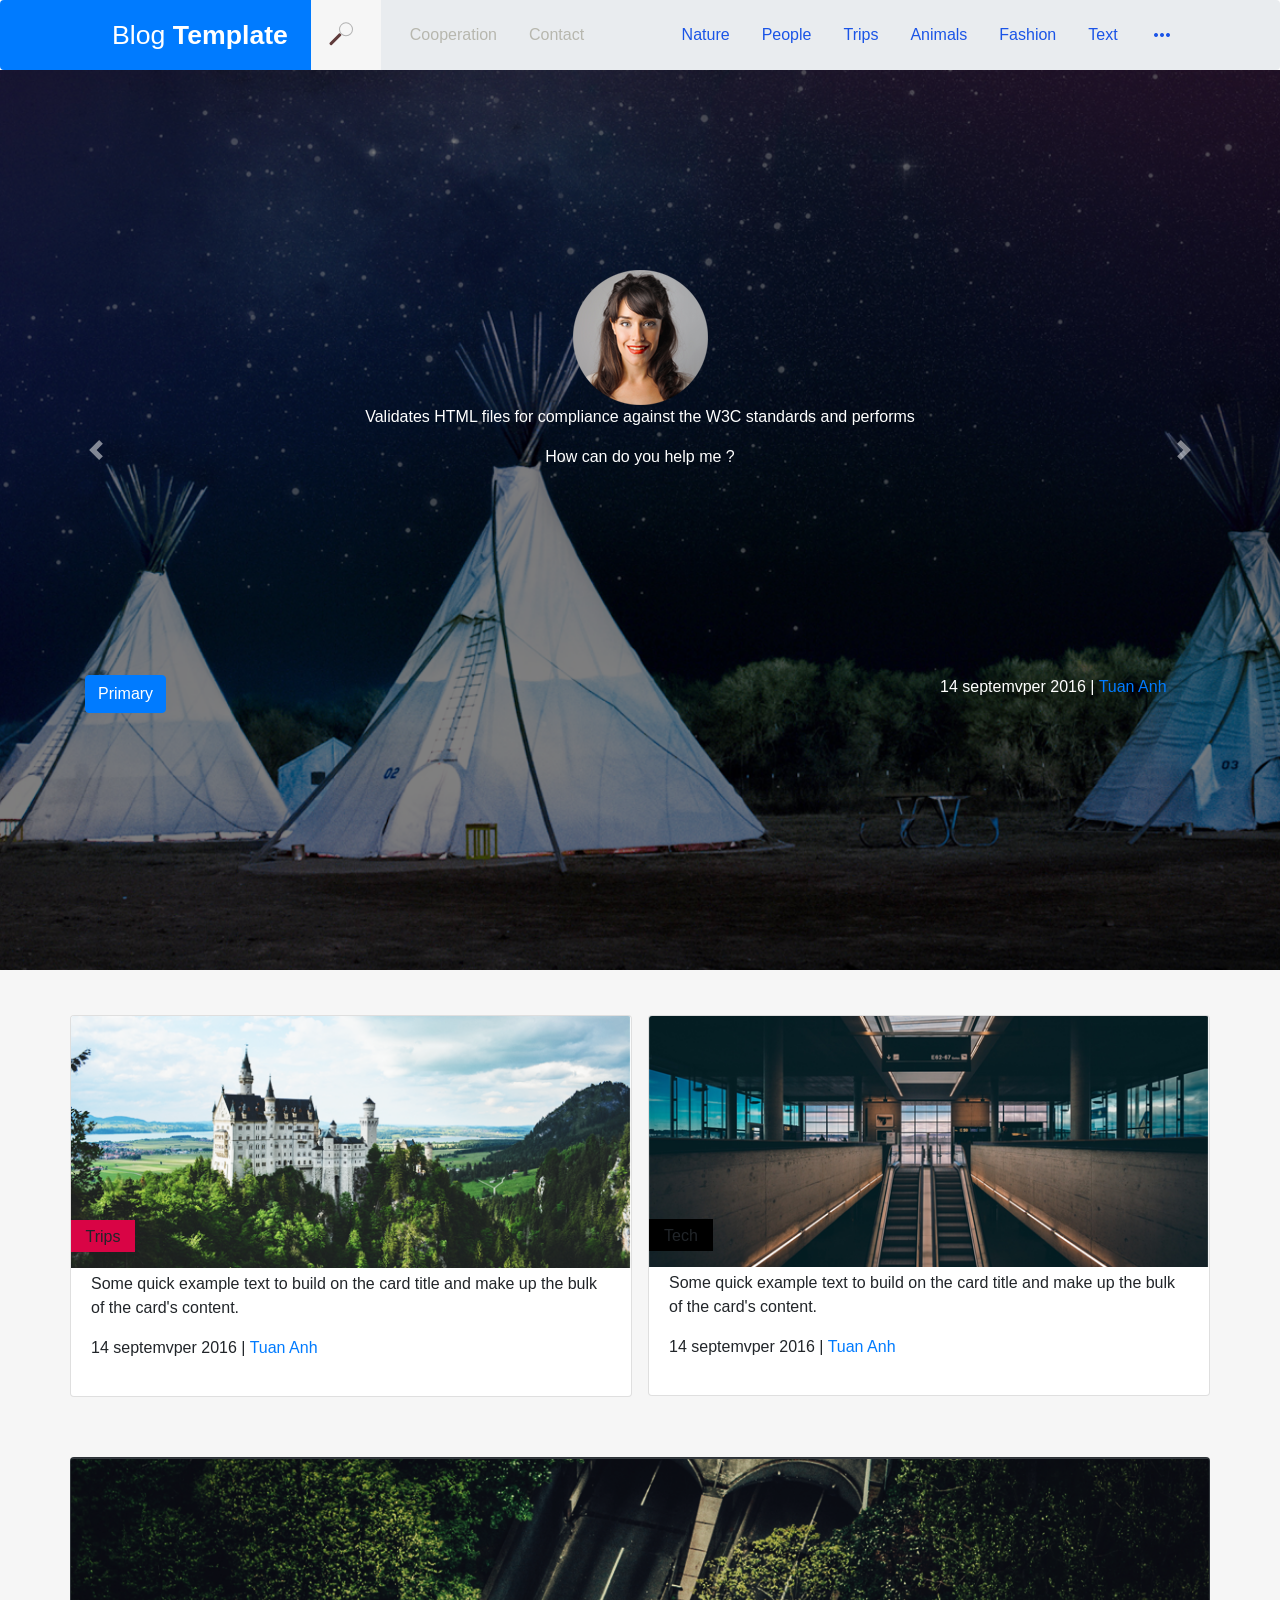
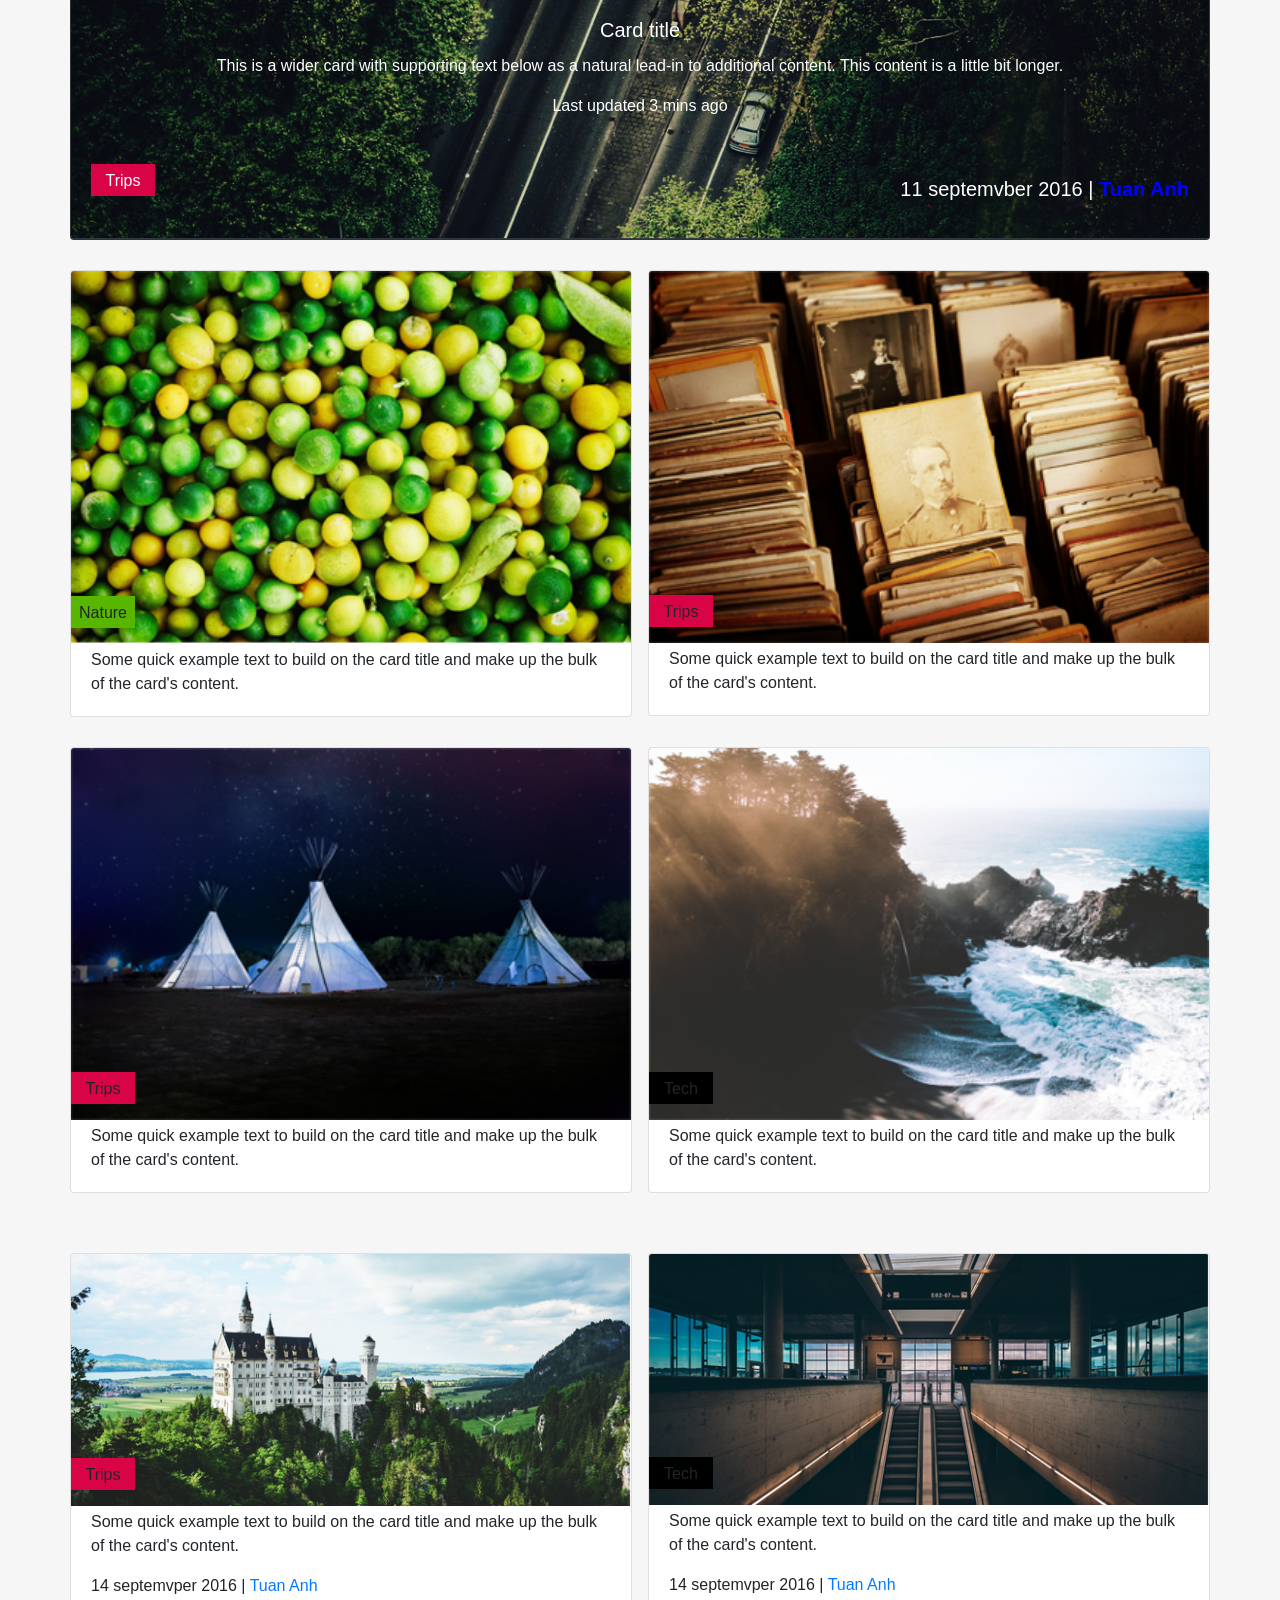
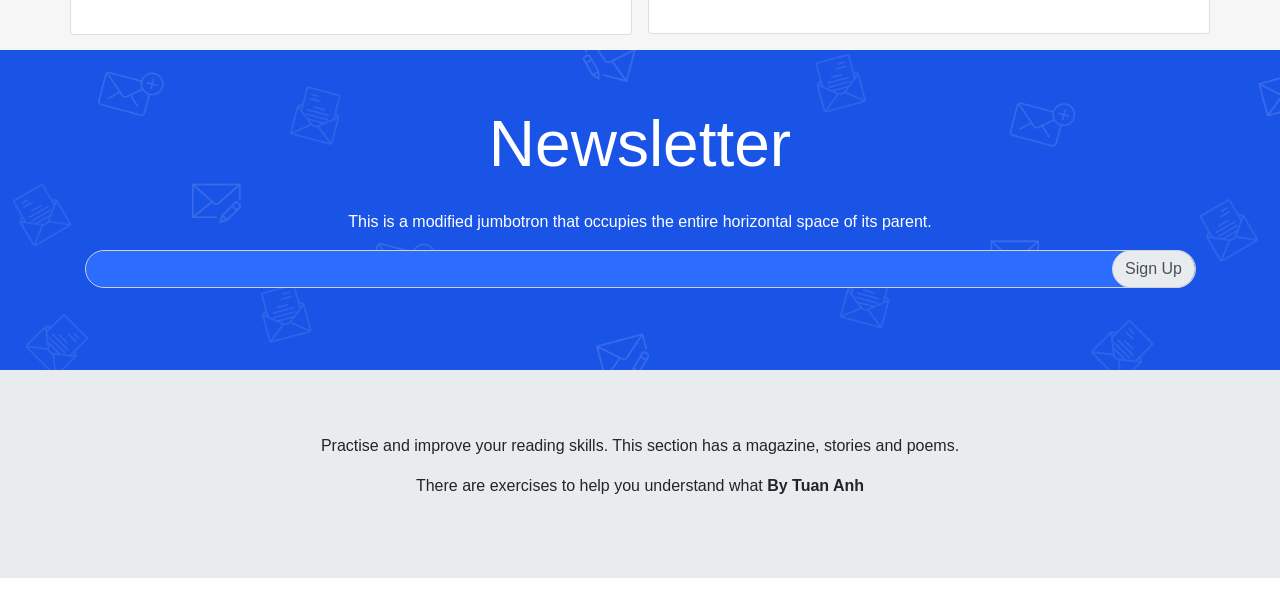
<file: Template2/index.html>
<!DOCTYPE html>
<html lang="en">
	<head>
		<meta charset="utf-8">
		<meta name="viewport" content="width=device-width, initial-scale=1, shrink-to-fit=no">
		
		<title>Template</title>
		<link rel="stylesheet" type="text/css" href="css/resert.css">
		<link rel="stylesheet" type="text/css" href="css/style.css">
		<link rel="stylesheet" href="https://maxcdn.bootstrapcdn.com/bootstrap/4.0.0/css/bootstrap.min.css">
		<link href="https://fonts.googleapis.com/icon?family=Material+Icons" rel="stylesheet">
		<link rel="stylesheet" href="OwlCarousel2-2.3.3/docs/assets/owlcarousel/assets/owl.carousel.min.css">
		<link rel="stylesheet" href="OwlCarousel2-2.3.3/docs/assets/owlcarousel/assets/owl.theme.default.min.css">
		
	</head>
	<body>
		<!-- -->
		<header>
			<div class="progress">
				<div class="progress-bar"  aria-valuenow="25"
					aria-valuemin="0" aria-valuemax="100" style="width:25%">
					<span>Blog <b>Template</b></span>
					
				</div>
				<div class="search-wrapper">
					<div class="input-holder">
						<input type="text" class="search-input" placeholder="Type to search" />
						<button class="search-icon" onclick="searchToggle(this, event);"><span></span></button>
					</div>
					<span class="close" onclick="searchToggle(this, event);"></span>
				</div>
				<div class="progress-bar-animated " role="progressbar" style="width:27%;color: #b7b7ae ; float :right; ">
					<ul class="nav " >
						<li class="nav-item">
							<a class="nav-link active" href="#">About</a>
						</li>
						<li class="nav-item">
							<a class="nav-link" href="#">Cooperation</a>
						</li>
						<li class="nav-item">
							<a class="nav-link" href="#">Contact</a>
						</li>
					</ul>
				</div>
				<div class="progress-bar-animated " role="progressbar" style="width:43%;">
					
					
					<div class="navMenu" >
						<ul class="nav justify-content-start">
							<li class="nav-item test">
								<a class="nav-link active" target="top" href="#p-nature">Nature</a>
							</li>
							<li class="nav-item test">
								<a class="nav-link" target="blank" href="#p-people">People</a>
							</li>
							<li class="nav-item test">
								<a class="nav-link" href="#p-trips">Trips</a>
							</li>
							<li class="nav-item test">
								<a class="nav-link" href="#">Animals</a>
							</li>
							<li class="nav-item test">
								<a class="nav-link" href="#p-fashion">Fashion</a>
							</li>
							<li class="nav-item test">
								<a class="nav-link" href="#p-text">Text</a>
							</li>
							<li class="nav-item ">
								<a class="nav-link" href="#"><i class="material-icons">more_horiz</i></a>
							</li>
						</ul>
						
					</div>
					
				</div>
				
			</div>
			<div id="slide">
				<div id="carouselExampleControls" class="carousel slide" data-ride="carousel">
					<div class="carousel-inner text-center" >
						<div class="carousel-item active">
							
							
							<img src="Image/matNguoi.png" alt="image">
							<P>Validates HTML files for compliance against the W3C standards and performs</P>
							<p>How can do you help me ?</p>
							
						</div>
						<div class="carousel-item">
							<img src="Image/matNguoi.png" alt="image">
							<P>Validates HTML files for compliance against the W3C standards and performs</P>
							<p>How can do you help me ?</p>
							
						</div><div class="carousel-item">
						<img src="Image/matNguoi.png" alt="image">
						<P>Validates HTML files for compliance against the W3C standards and performs</P>
						<p>How can do you help me ?</p>
					</div>
				</div>
			</div>
			<a class="carousel-control-prev" href="#carouselExampleControls" role="button" data-slide="prev">
				<span class="carousel-control-prev-icon" aria-hidden="true"></span>
				<span class="sr-only">Previous</span>
			</a>
			<a class="carousel-control-next" href="#carouselExampleControls" role="button" data-slide="next">
				<span class="carousel-control-next-icon" aria-hidden="true"></span>
				<span class="sr-only">Next</span>
			</a>
			<div class="container" >
				<div class="row justify-content-between ">
					<div class="col-4 ">
						<button type="button" class="btn btn-primary">Primary</button>
					</div>
					<div class="col-3 ">
						<p>14 septemvper 2016 | <a href="#" title="link">Tuan Anh</a></p>
					</div>
					
				</div>
			</div>
			
			
			
			
		</div>
		</header><!-- /header -->
		<!--<img  src="Image/matNguoi.png" alt="First slide">
										<P>Validates HTML files for compliance against the W3C standards and performs</P>
		<p>How can do you help me ?</p>-->
		
		<div id="main">
			
			
			<div class="Main-slide">
				<div class="container">
					<div class="row">
						<div class="owl-carousel">
							<div class="item">
								<div class="card" >
									<img class="card-img-top" src="Image/box1.png" alt="Card image cap">
									<span id="p-trips" >Trips</span>
									<div class="card-body">
										<p class="card-text">Some quick example text to build on the card title and make up the bulk of the card's content.</p>
										<p>14 septemvper 2016 | <a href="#" title="link">Tuan Anh</a></p>
									</div>
								</div>
							</div>
							<div class="item"">
								<div class="card" >
									<img class="card-img-top" src="Image/box2.png" alt="Card image cap">
									<span id="p-tech" >Tech</span>
									<div class="card-body">
										<p class="card-text">Some quick example text to build on the card title and make up the bulk of the card's content.</p>
										<p>14 septemvper 2016 | <a href="#" title="link">Tuan Anh</a></p>
									</div>
								</div>
							</div>
							
							
						</div>
					</div>
				</div>
			
			
			<div class="main-center">
				<div class="container" >
				<div class="row">
					
					<div class="card bg-dark text-white text-center">
						<img  class="card-img" src="Image/main.png" alt="Card image">
						<div class="card-img-overlay">
							<h5 class="card-title">Card title</h5>
							<p class="card-text">This is a wider card with supporting text below as a natural lead-in to additional content. This content is a little bit longer.</p>
							<p class="card-text">Last updated 3 mins ago</p>
							<span >Trips</span>
							<p class="p-main">11 septemvber 2016 | <b style="color :blue;">Tuan Anh</b></p>
						</div>
					</div>
					
					
					
					
					
					
					<div class="owl-carousel owl-carousel-3">
						<div class="item">
							<div class="card">
								<img class="card-img-top" src="Image/main1.png" alt="Card image cap">
								<span id="p-nature" >Nature</span>
								<div class="card-body">
									<p class="card-text">Some quick example text to build on the card title and make up the bulk of the card's content.</p>
								</div>
							</div>
						</div>
						<div class="item">
							<div class="card" >
								<img class="card-img-top" src="Image/main2.png" alt="Card image cap">
								<span id="p-trips" >Trips</span>
								<div class="card-body">
									<p class="card-text">Some quick example text to build on the card title and make up the bulk of the card's content.</p>
								</div>
							</div>
						</div>
						
						<div class="item">
							<div class="card" >
								<img class="card-img-top" src="Image/main3.png" alt="Card image cap">
								<span id="p-people" >People</span>
								<div class="card-body">
									<p class="card-text">Some quick example text to build on the card title and make up the bulk of the card's content.</p>
								</div>
							</div>
						</div>
					</div>
					
					<div class="owl-carousel owl-carousel-3">
						<div class="item">
							<div class="card" >
								<img class="card-img-top" src="Image/main4.png" alt="Card image cap">
								<span id="p-trips" >Trips</span>
								<div class="card-body">
									<p class="card-text">Some quick example text to build on the card title and make up the bulk of the card's content.</p>
								</div>
							</div>
						</div>
						<div class="item">
							<div class="card" >
								<img class="card-img-top" src="Image/main5.png" alt="Card image cap">
								<span id="p-tech" >Tech</span>
								<div class="card-body">
									<p class="card-text">Some quick example text to build on the card title and make up the bulk of the card's content.</p>
								</div>
							</div>
						</div>
						<div class="item">
							<div class="card">
								<img class="card-img-top" src="Image/main6.png" alt="Card image cap">
								<span id="p-fashion" >Fashion</span>
								<div class="card-body">
									<p class="card-text">Some quick example text to build on the card title and make up the bulk of the card's content.</p>
								</div>
							</div>
						</div>
					</div>
				</div>
			</div>
			</div>
			
			<div class="containerfluid">
				<div class="container">
					<div class="row">
						<div class="owl-carousel">
							<div class="item">
								<div class="card" >
									<img class="card-img-top" src="Image/box1.png" alt="Card image cap">
									<span id="p-trips" >Trips</span>
									<div class="card-body">
										<p class="card-text">Some quick example text to build on the card title and make up the bulk of the card's content.</p>
										<p>14 septemvper 2016 | <a href="#" title="link">Tuan Anh</a></p>
									</div>
								</div>
							</div>
							<div class="item"">
								<div class="card" >
									<img class="card-img-top" src="Image/box2.png" alt="Card image cap">
									<span id="p-tech" >Tech</span>
									<div class="card-body">
										<p class="card-text">Some quick example text to build on the card title and make up the bulk of the card's content.</p>
										<p>14 septemvper 2016 | <a href="#" title="link">Tuan Anh</a></p>
									</div>
								</div>
							</div>
							
							
						</div>
					</div>
				</div>
			</div>
			
			
			<div id="main-bottom">
				
				<div class="container text-center">
					<div class="row">
						<div class="col col-sm col-lg col-lg col-md">
							<p class="p-tieude">Newsletter</p>
							<p class="p-text">This is a modified jumbotron that occupies the entire horizontal space of its parent.</p>
						</div>
						
					</div>
					
					<div class="letter-sign">
						<div class="input-group ">
							<input type="text" class="form-control letter-input color-white" aria-label="Recipient's username" aria-describedby="basic-addon2">
							<div class="input-group-append">
							<form class="input-group-text color-blue letter-sign background-white" id="basic-addon2">Sign Up</form>
						</div>
					</div>
				</div>
			</div>
			
		</div>
		<!--<div class="inputWithIcon">
																<input type="text" placeholder="Sign Up" >
																
		</div>-->
		<footer>
			<div class="jumbotron jumbotron-fluid text-center">
				<div class="container">
					<p>Practise and improve your reading skills. This section has a magazine, stories and poems.</p>
					
					
					<p> There are exercises to help you understand what <b>By Tuan Anh</b></p>
					
					
				</div>
			</div>
		</footer>
		<script src="https://code.jquery.com/jquery-3.2.1.slim.min.js"></script>
		<script src="https://cdnjs.cloudflare.com/ajax/libs/popper.js/1.12.9/umd/popper.min.js"></script>
		<script src="https://maxcdn.bootstrapcdn.com/bootstrap/4.0.0/js/bootstrap.min.js" ></script>
		<script src="https://ajax.googleapis.com/ajax/libs/jquery/2.1.4/jquery.min.js"></script>
		<script type="text/javascript">
		function searchToggle(obj, evt){
		var container = $(obj).closest('.search-wrapper');
		if(!container.hasClass('active')){
		container.addClass('active');
		evt.preventDefault();
		}
		else if(container.hasClass('active') && $(obj).closest('.input-holder').length == 0){
		container.removeClass('active');
		// clear input
		container.find('.search-input').val('');
		// clear and hide result container when we press close
		container.find('.result-container').fadeOut(100, function(){$(this).empty();});
		}
		}
		</script>
		<script src="OwlCarousel2-2.3.3/docs/assets/owlcarousel/owl.carousel.min.js"></script>
		<script type="text/javascript">
		jQuery(document).ready(function($) {
			$('.owl-carousel').owlCarousel({
			loop:true,
			margin:16,
			responsiveClass:true,
			autoplay:true,
			nav:false,
		loop:true,
		dots: false,
			responsive:{
			0:{
			items:1
			},
			600:{
			items:1
			},
			1000:{
			items:2
			
			},
			1440:{
				items:1
			}
			
			}
			})
		});
		</script>
		<script type="text/javascript">
			jQuery(document).ready(function($) {
				$('.owl-carousel-3').owlCarousel({
		loop:true,
			margin:16,
			responsiveClass:true,
			autoplay:true,
			nav:false,
		loop:true,
		dots: false,
		responsive:{
		0:{
		items:1
		},
		
		
		1000:{
		items:3
		}
		}
		
		})
				});
		</script>
	</body>
</html>
</file>
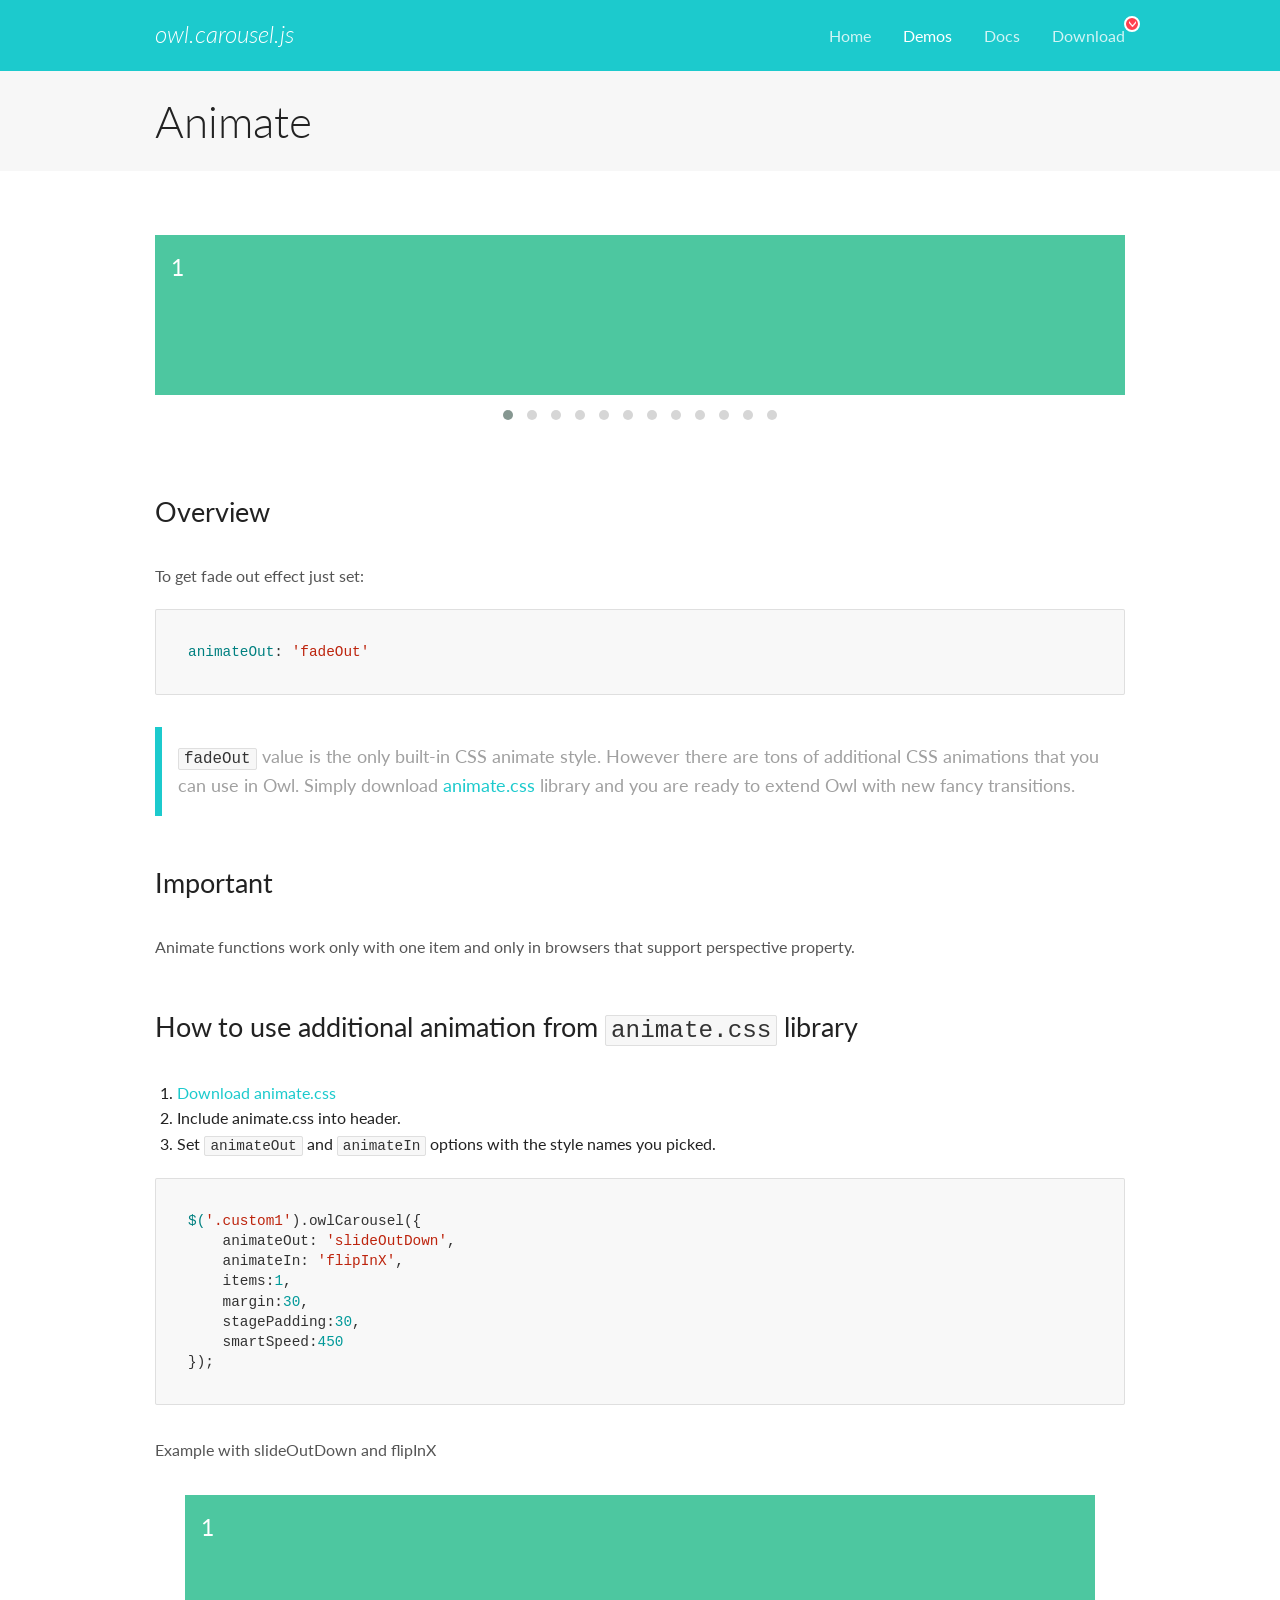
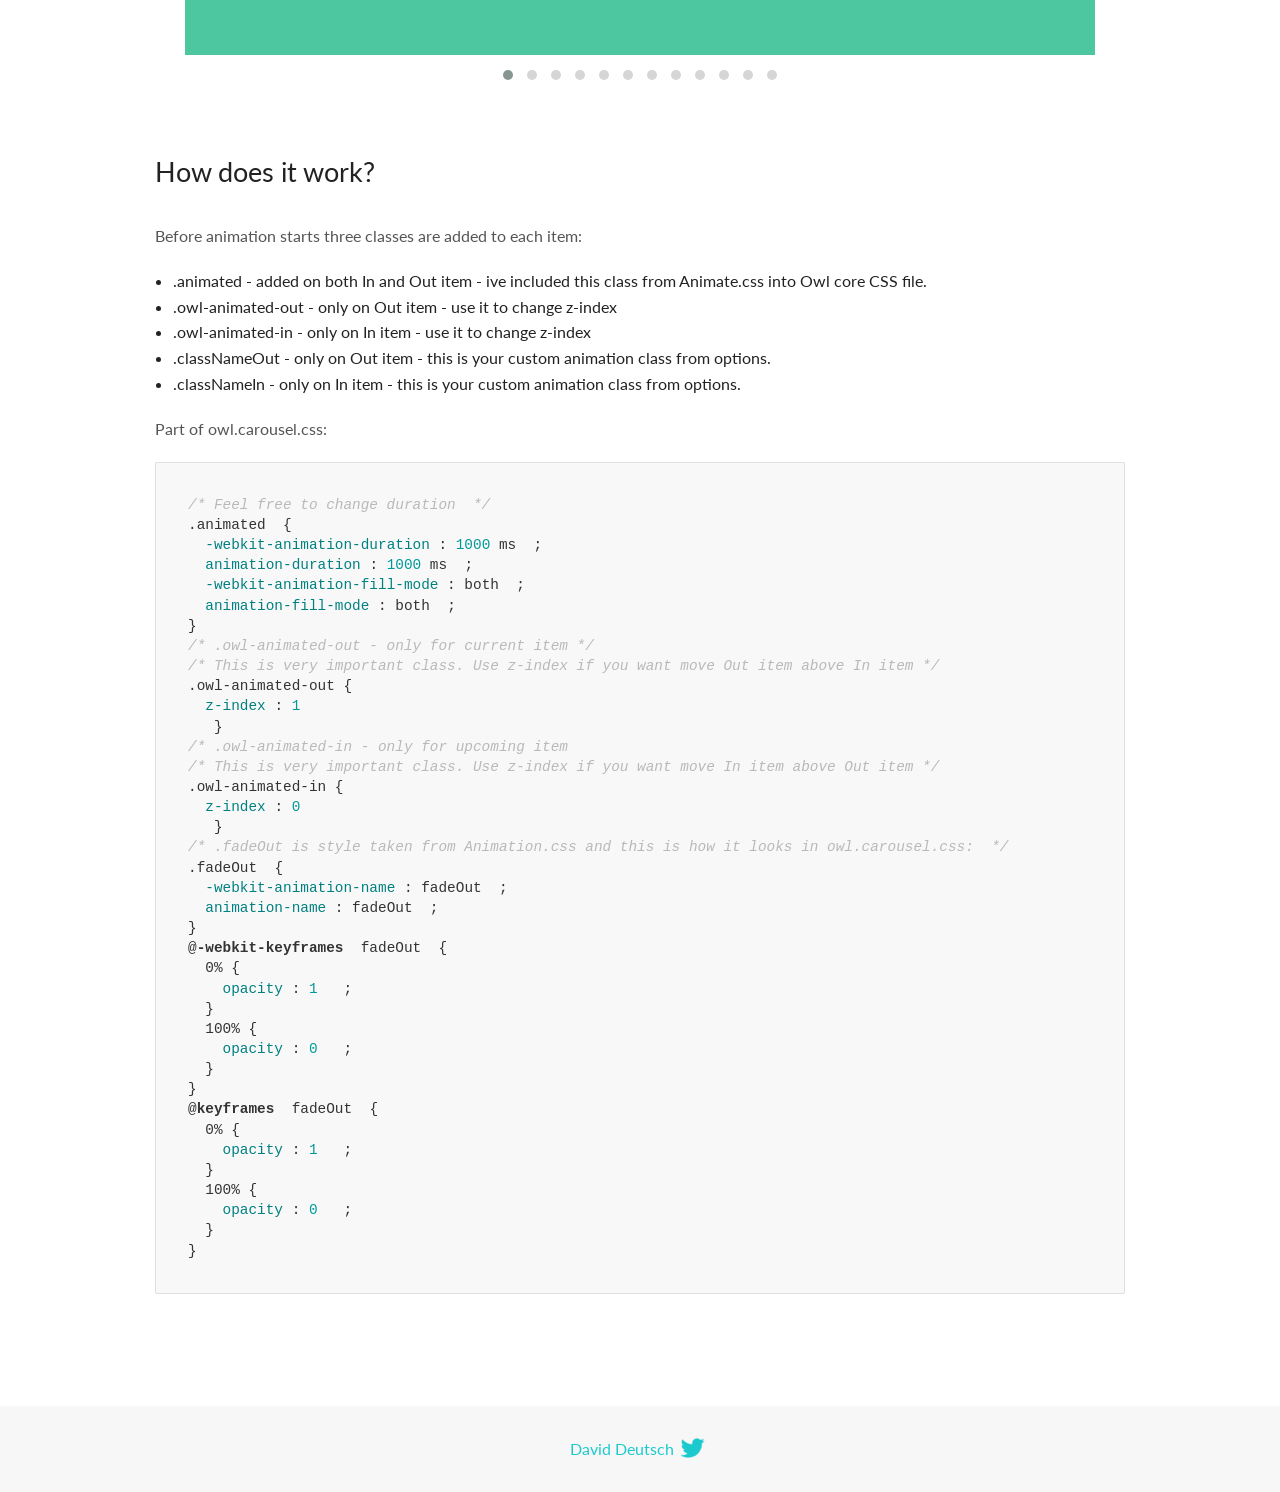
<file: Template2/OwlCarousel2-2.3.3/docs/demos/animate.html>
<!DOCTYPE html>
<html lang="en">
  <head>

    <!-- head -->
    <meta charset="utf-8">
    <meta name="msapplication-tap-highlight" content="no" />
    <meta name="viewport" content="width=device-width, initial-scale=1.0" />
    <meta name="description" content="Animate carousel">
    <meta name="author" content="David Deutsch">
    <title>
      Animate Demo | Owl Carousel | 2.3.3
    </title>

    <!-- Stylesheets -->
    <link href='https://fonts.googleapis.com/css?family=Lato:300,400,700,400italic,300italic' rel='stylesheet' type='text/css'>
    <link rel="stylesheet" href="../assets/css/docs.theme.min.css">

    <!-- Owl Stylesheets -->
    <link rel="stylesheet" href="../assets/owlcarousel/assets/owl.carousel.min.css">
    <link rel="stylesheet" href="../assets/owlcarousel/assets/owl.theme.default.min.css">

    <!-- HTML5 shim and Respond.js IE8 support of HTML5 elements and media queries -->

    <!--[if lt IE 9]>
      <script src="https://oss.maxcdn.com/libs/html5shiv/3.7.0/html5shiv.js"></script>
      <script src="https://oss.maxcdn.com/libs/respond.js/1.3.0/respond.min.js"></script>
    <![endif]-->

    <!-- Favicons -->
    <link rel="apple-touch-icon-precomposed" sizes="144x144" href="../assets/ico/apple-touch-icon-144-precomposed.png">
    <link rel="shortcut icon" href="../assets/ico/favicon.png">
    <link rel="shortcut icon" href="favicon.ico">

    <!-- Yeah i know js should not be in header. Its required for demos.-->

    <!-- javascript -->
    <script src="../assets/vendors/jquery.min.js"></script>
    <script src="../assets/owlcarousel/owl.carousel.js"></script>
  </head>
  <body>

    <!-- header -->
    <header class="header">
      <div class="row">
        <div class="large-12 columns">
          <div class="brand left">
            <h3>
              <a href="/OwlCarousel2/">owl.carousel.js</a> 
            </h3>
          </div>
          <a id="toggle-nav" class="right">
            <span></span> <span></span> <span></span> 
          </a> 
          <div class="nav-bar">
            <ul class="clearfix">
              <li> <a href="/OwlCarousel2/index.html">Home</a>  </li>
              <li class="active">
                <a href="/OwlCarousel2/demos/demos.html">Demos</a> 
              </li>
              <li> <a href="/OwlCarousel2/docs/started-welcome.html">Docs</a>  </li>
              <li>
                <a href="https://github.com/OwlCarousel2/OwlCarousel2/archive/2.3.3.zip">Download</a> 
                <span class="download"></span> 
              </li>
            </ul>
          </div>
        </div>
      </div>
    </header>

    <!-- title -->
    <section class="title">
      <div class="row">
        <div class="large-12 columns">
          <h1>Animate</h1>
        </div>
      </div>
    </section>

    <!--  Demos -->
    <section id="demos">
      <div class="row">
        <div class="large-12 columns">
          <div class="fadeOut owl-carousel owl-theme">
            <div class="item">
              <h4>1</h4>
            </div>
            <div class="item">
              <h4>2</h4>
            </div>
            <div class="item">
              <h4>3</h4>
            </div>
            <div class="item">
              <h4>4</h4>
            </div>
            <div class="item">
              <h4>5</h4>
            </div>
            <div class="item">
              <h4>6</h4>
            </div>
            <div class="item">
              <h4>7</h4>
            </div>
            <div class="item">
              <h4>8</h4>
            </div>
            <div class="item">
              <h4>9</h4>
            </div>
            <div class="item">
              <h4>10</h4>
            </div>
            <div class="item">
              <h4>11</h4>
            </div>
            <div class="item">
              <h4>12</h4>
            </div>
          </div>
          <h3 id="overview">Overview</h3>
          <p>To get fade out effect just set:</p>
          <pre><code>animateOut: &#39;fadeOut&#39;</code></pre>
          <blockquote>
            <p><code>fadeOut</code> value is the only built-in CSS animate style. However there are tons of additional CSS animations that you can use in Owl. Simply download
              <a href="https://daneden.github.io/animate.css/">animate.css</a>  library and you are ready to extend Owl with new fancy transitions.</p>
          </blockquote>
          <h3 id="important">Important</h3>
          <p>Animate functions work only with one item and only in browsers that support perspective property.</p>
          <h3 id="how-to-use-additional-animation-from-animate-css-library">How to use additional animation from <code>animate.css</code> library</h3>
          <ol>
            <li> <a href="https://daneden.github.io/animate.css/">Download animate.css</a>  </li>
            <li>Include animate.css into header.</li>
            <li>Set <code>animateOut</code> and <code>animateIn</code> options with the style names you picked.</li>
          </ol>
          <pre><code>$(&#39;.custom1&#39;).owlCarousel({
    animateOut: &#39;slideOutDown&#39;,
    animateIn: &#39;flipInX&#39;,
    items:1,
    margin:30,
    stagePadding:30,
    smartSpeed:450
});</code></pre>
          <p>Example with slideOutDown and flipInX</p>
          <div class="custom1 owl-carousel owl-theme">
            <div class="item">
              <h4>1</h4>
            </div>
            <div class="item">
              <h4>2</h4>
            </div>
            <div class="item">
              <h4>3</h4>
            </div>
            <div class="item">
              <h4>4</h4>
            </div>
            <div class="item">
              <h4>5</h4>
            </div>
            <div class="item">
              <h4>6</h4>
            </div>
            <div class="item">
              <h4>7</h4>
            </div>
            <div class="item">
              <h4>8</h4>
            </div>
            <div class="item">
              <h4>9</h4>
            </div>
            <div class="item">
              <h4>10</h4>
            </div>
            <div class="item">
              <h4>11</h4>
            </div>
            <div class="item">
              <h4>12</h4>
            </div>
          </div>
          <h3 id="how-does-it-work-">How does it work?</h3>
          <p>Before animation starts three classes are added to each item:</p>
          <ul>
            <li>.animated - added on both In and Out item - ive included this class from Animate.css into Owl core CSS file.</li>
            <li>.owl-animated-out - only on Out item - use it to change z-index</li>
            <li>.owl-animated-in - only on In item - use it to change z-index</li>
            <li>.classNameOut - only on Out item - this is your custom animation class from options.</li>
            <li>.classNameIn - only on In item - this is your custom animation class from options.</li>
          </ul>
          <p>Part of owl.carousel.css:</p>
          <pre><code class="language-css"><span class="comment">/* Feel free to change duration  */</span> 
<span class="class">.animated</span>  <span class="rules">{
  <span class="rule"><span class="attribute">-webkit-animation-duration</span> :<span class="value"> <span class="number">1000</span> ms</span> </span> ;
  <span class="rule"><span class="attribute">animation-duration</span> :<span class="value"> <span class="number">1000</span> ms</span> </span> ;
  <span class="rule"><span class="attribute">-webkit-animation-fill-mode</span> :<span class="value"> both</span> </span> ;
  <span class="rule"><span class="attribute">animation-fill-mode</span> :<span class="value"> both</span> </span> ;
<span class="rule">}</span> </span> 
<span class="comment">/* .owl-animated-out - only for current item */</span> 
<span class="comment">/* This is very important class. Use z-index if you want move Out item above In item */</span> 
<span class="class">.owl-animated-out</span> <span class="rules">{
  <span class="rule"><span class="attribute">z-index</span> :<span class="value"> <span class="number">1</span> 
</span> </span> </span> }
<span class="comment">/* .owl-animated-in - only for upcoming item
/* This is very important class. Use z-index if you want move In item above Out item */</span> 
<span class="class">.owl-animated-in</span> <span class="rules">{
  <span class="rule"><span class="attribute">z-index</span> :<span class="value"> <span class="number">0</span> 
</span> </span> </span> }
<span class="comment">/* .fadeOut is style taken from Animation.css and this is how it looks in owl.carousel.css:  */</span> 
<span class="class">.fadeOut</span>  <span class="rules">{
  <span class="rule"><span class="attribute">-webkit-animation-name</span> :<span class="value"> fadeOut</span> </span> ;
  <span class="rule"><span class="attribute">animation-name</span> :<span class="value"> fadeOut</span> </span> ;
<span class="rule">}</span> </span> 
<span class="at_rule">@<span class="keyword">-webkit-keyframes</span>  fadeOut </span> {
  0% <span class="rules">{
    <span class="rule"><span class="attribute">opacity</span> :<span class="value"> <span class="number">1</span> </span> </span> ;
  <span class="rule">}</span> </span> 
  100% <span class="rules">{
    <span class="rule"><span class="attribute">opacity</span> :<span class="value"> <span class="number">0</span> </span> </span> ;
  <span class="rule">}</span> </span> 
}
<span class="at_rule">@<span class="keyword">keyframes</span>  fadeOut </span> {
  0% <span class="rules">{
    <span class="rule"><span class="attribute">opacity</span> :<span class="value"> <span class="number">1</span> </span> </span> ;
  <span class="rule">}</span> </span> 
  100% <span class="rules">{
    <span class="rule"><span class="attribute">opacity</span> :<span class="value"> <span class="number">0</span> </span> </span> ;
  <span class="rule">}</span> </span> 
}</code></pre>
          <link rel="stylesheet" href="../assets/css/animate.css">
          <script>
            jQuery(document).ready(function($) {
              $('.fadeOut').owlCarousel({
                items: 1,
                animateOut: 'fadeOut',
                loop: true,
                margin: 10,
              });
              $('.custom1').owlCarousel({
                animateOut: 'slideOutDown',
                animateIn: 'flipInX',
                items: 1,
                margin: 30,
                stagePadding: 30,
                smartSpeed: 450
              });
            });
          </script>
        </div>
      </div>
    </section>

    <!-- footer -->
    <footer class="footer">
      <div class="row">
        <div class="large-12 columns">
          <h5>
            <a href="/OwlCarousel2/docs/support-contact.html">David Deutsch</a> 
            <a id="custom-tweet-button" href="https://twitter.com/share?url=https://github.com/OwlCarousel2/OwlCarousel2&text=Owl Carousel - This is so awesome! " target="_blank"></a> 
          </h5>
        </div>
      </div>
    </footer>

    <!-- vendors -->
    <script src="../assets/vendors/highlight.js"></script>
    <script src="../assets/js/app.js"></script>
  </body>
</html>
</file>
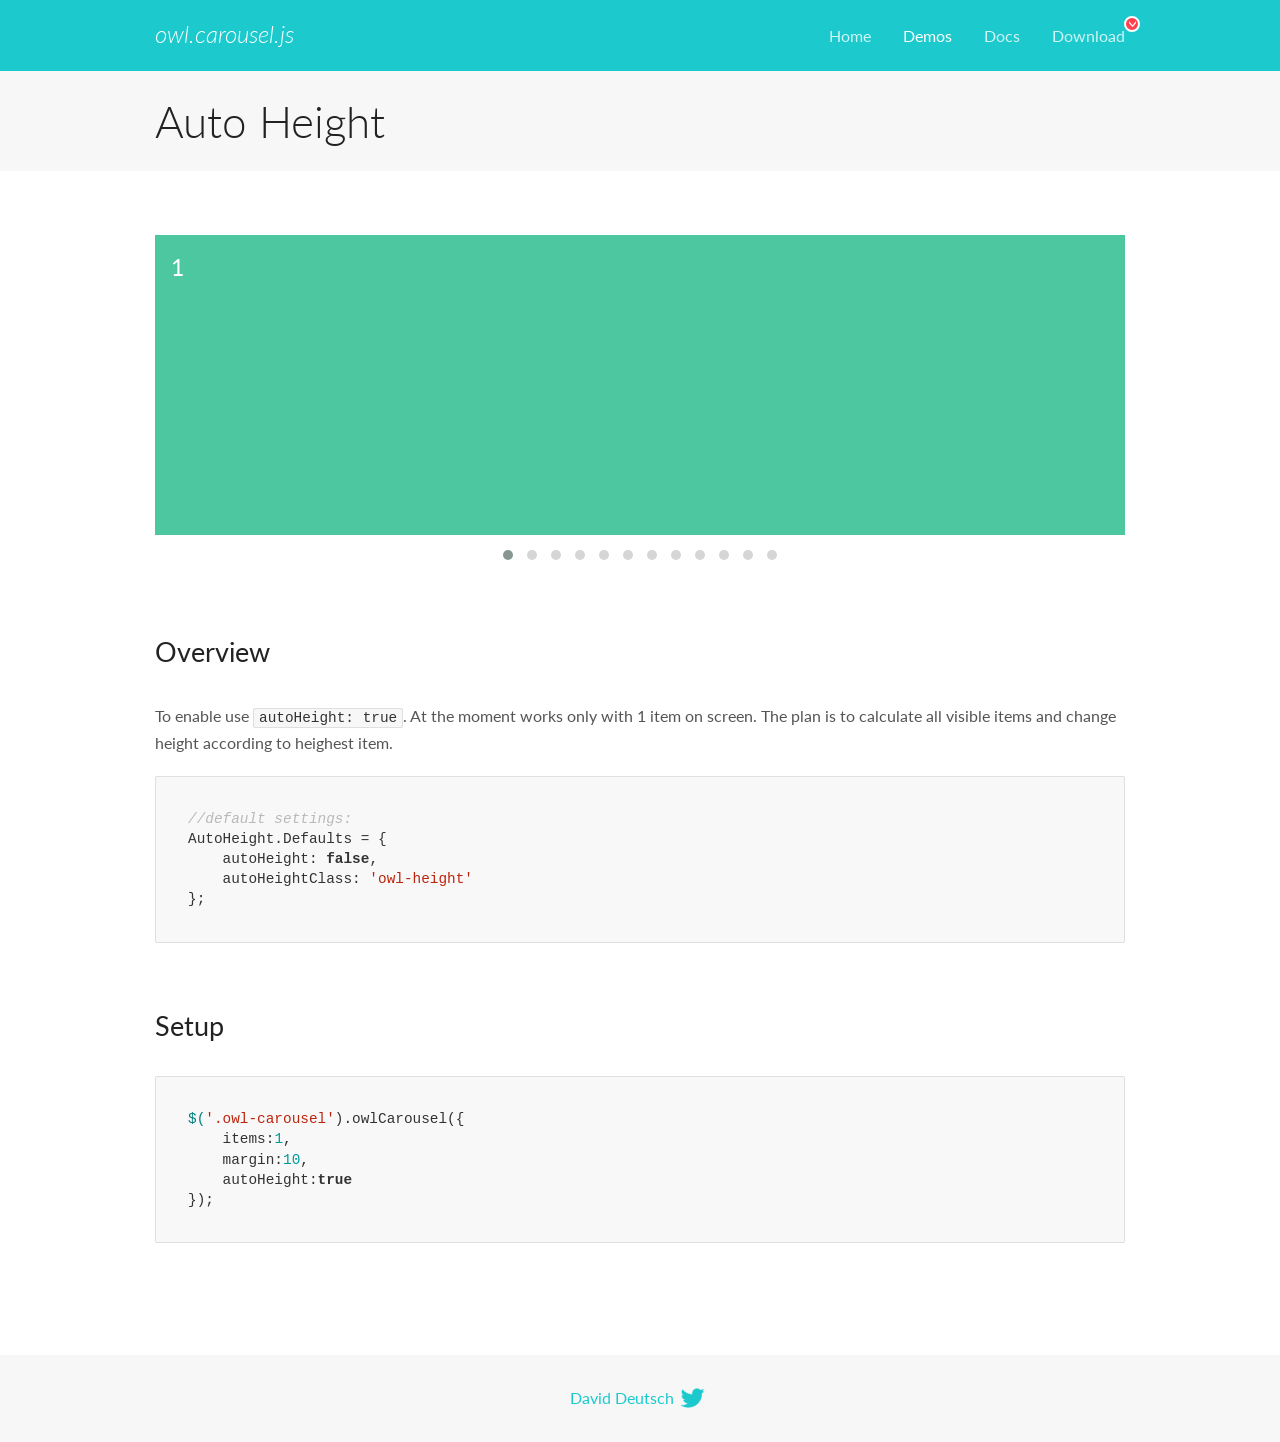
<file: Template2/OwlCarousel2-2.3.3/docs/demos/autoheight.html>
<!DOCTYPE html>
<html lang="en">
  <head>

    <!-- head -->
    <meta charset="utf-8">
    <meta name="msapplication-tap-highlight" content="no" />
    <meta name="viewport" content="width=device-width, initial-scale=1.0" />
    <meta name="description" content="autoHeight usage demo">
    <meta name="author" content="David Deutsch">
    <title>
      Auto Height Demo | Owl Carousel | 2.3.3
    </title>

    <!-- Stylesheets -->
    <link href='https://fonts.googleapis.com/css?family=Lato:300,400,700,400italic,300italic' rel='stylesheet' type='text/css'>
    <link rel="stylesheet" href="../assets/css/docs.theme.min.css">

    <!-- Owl Stylesheets -->
    <link rel="stylesheet" href="../assets/owlcarousel/assets/owl.carousel.min.css">
    <link rel="stylesheet" href="../assets/owlcarousel/assets/owl.theme.default.min.css">

    <!-- HTML5 shim and Respond.js IE8 support of HTML5 elements and media queries -->

    <!--[if lt IE 9]>
      <script src="https://oss.maxcdn.com/libs/html5shiv/3.7.0/html5shiv.js"></script>
      <script src="https://oss.maxcdn.com/libs/respond.js/1.3.0/respond.min.js"></script>
    <![endif]-->

    <!-- Favicons -->
    <link rel="apple-touch-icon-precomposed" sizes="144x144" href="../assets/ico/apple-touch-icon-144-precomposed.png">
    <link rel="shortcut icon" href="../assets/ico/favicon.png">
    <link rel="shortcut icon" href="favicon.ico">

    <!-- Yeah i know js should not be in header. Its required for demos.-->

    <!-- javascript -->
    <script src="../assets/vendors/jquery.min.js"></script>
    <script src="../assets/owlcarousel/owl.carousel.js"></script>
  </head>
  <body>

    <!-- header -->
    <header class="header">
      <div class="row">
        <div class="large-12 columns">
          <div class="brand left">
            <h3>
              <a href="/OwlCarousel2/">owl.carousel.js</a> 
            </h3>
          </div>
          <a id="toggle-nav" class="right">
            <span></span> <span></span> <span></span> 
          </a> 
          <div class="nav-bar">
            <ul class="clearfix">
              <li> <a href="/OwlCarousel2/index.html">Home</a>  </li>
              <li class="active">
                <a href="/OwlCarousel2/demos/demos.html">Demos</a> 
              </li>
              <li> <a href="/OwlCarousel2/docs/started-welcome.html">Docs</a>  </li>
              <li>
                <a href="https://github.com/OwlCarousel2/OwlCarousel2/archive/2.3.3.zip">Download</a> 
                <span class="download"></span> 
              </li>
            </ul>
          </div>
        </div>
      </div>
    </header>

    <!-- title -->
    <section class="title">
      <div class="row">
        <div class="large-12 columns">
          <h1>Auto Height</h1>
        </div>
      </div>
    </section>

    <!--  Demos -->
    <section id="demos">
      <div class="row">
        <div class="large-12 columns">
          <div class="owl-carousel owl-theme">
            <div class="item" style="height:300px">
              <h4>1</h4>
            </div>
            <div class="item" style="height:100px">
              <h4>2</h4>
            </div>
            <div class="item" style="height:500px">
              <h4>3</h4>
            </div>
            <div class="item" style="height:250px">
              <h4>4</h4>
            </div>
            <div class="item" style="height:400px">
              <h4>5</h4>
            </div>
            <div class="item" style="height:500px">
              <h4>6</h4>
            </div>
            <div class="item" style="height:600px">
              <h4>7</h4>
            </div>
            <div class="item" style="height:400px">
              <h4>8</h4>
            </div>
            <div class="item" style="height:300px">
              <h4>9</h4>
            </div>
            <div class="item" style="height:350px">
              <h4>10</h4>
            </div>
            <div class="item" style="height:200px">
              <h4>11</h4>
            </div>
            <div class="item" style="height:150px">
              <h4>12</h4>
            </div>
          </div>
          <h3 id="overview">Overview</h3>
          <p>To enable use <code>autoHeight: true</code>. At the moment works only with 1 item on screen. The plan is to calculate all visible items and change height according to heighest item.</p>
          <pre><code>//default settings:
AutoHeight.Defaults = {
    autoHeight: false,
    autoHeightClass: &#39;owl-height&#39;
};</code></pre>
          <h3 id="setup">Setup</h3>
          <pre><code>$(&#39;.owl-carousel&#39;).owlCarousel({
    items:1,
    margin:10,
    autoHeight:true
});</code></pre>
          <script>
            $(document).ready(function() {
              $('.owl-carousel').owlCarousel({
                items: 1,
                margin: 10,
                autoHeight: true
              });
            })
          </script>
        </div>
      </div>
    </section>

    <!-- footer -->
    <footer class="footer">
      <div class="row">
        <div class="large-12 columns">
          <h5>
            <a href="/OwlCarousel2/docs/support-contact.html">David Deutsch</a> 
            <a id="custom-tweet-button" href="https://twitter.com/share?url=https://github.com/OwlCarousel2/OwlCarousel2&text=Owl Carousel - This is so awesome! " target="_blank"></a> 
          </h5>
        </div>
      </div>
    </footer>

    <!-- vendors -->
    <script src="../assets/vendors/highlight.js"></script>
    <script src="../assets/js/app.js"></script>
  </body>
</html>
</file>
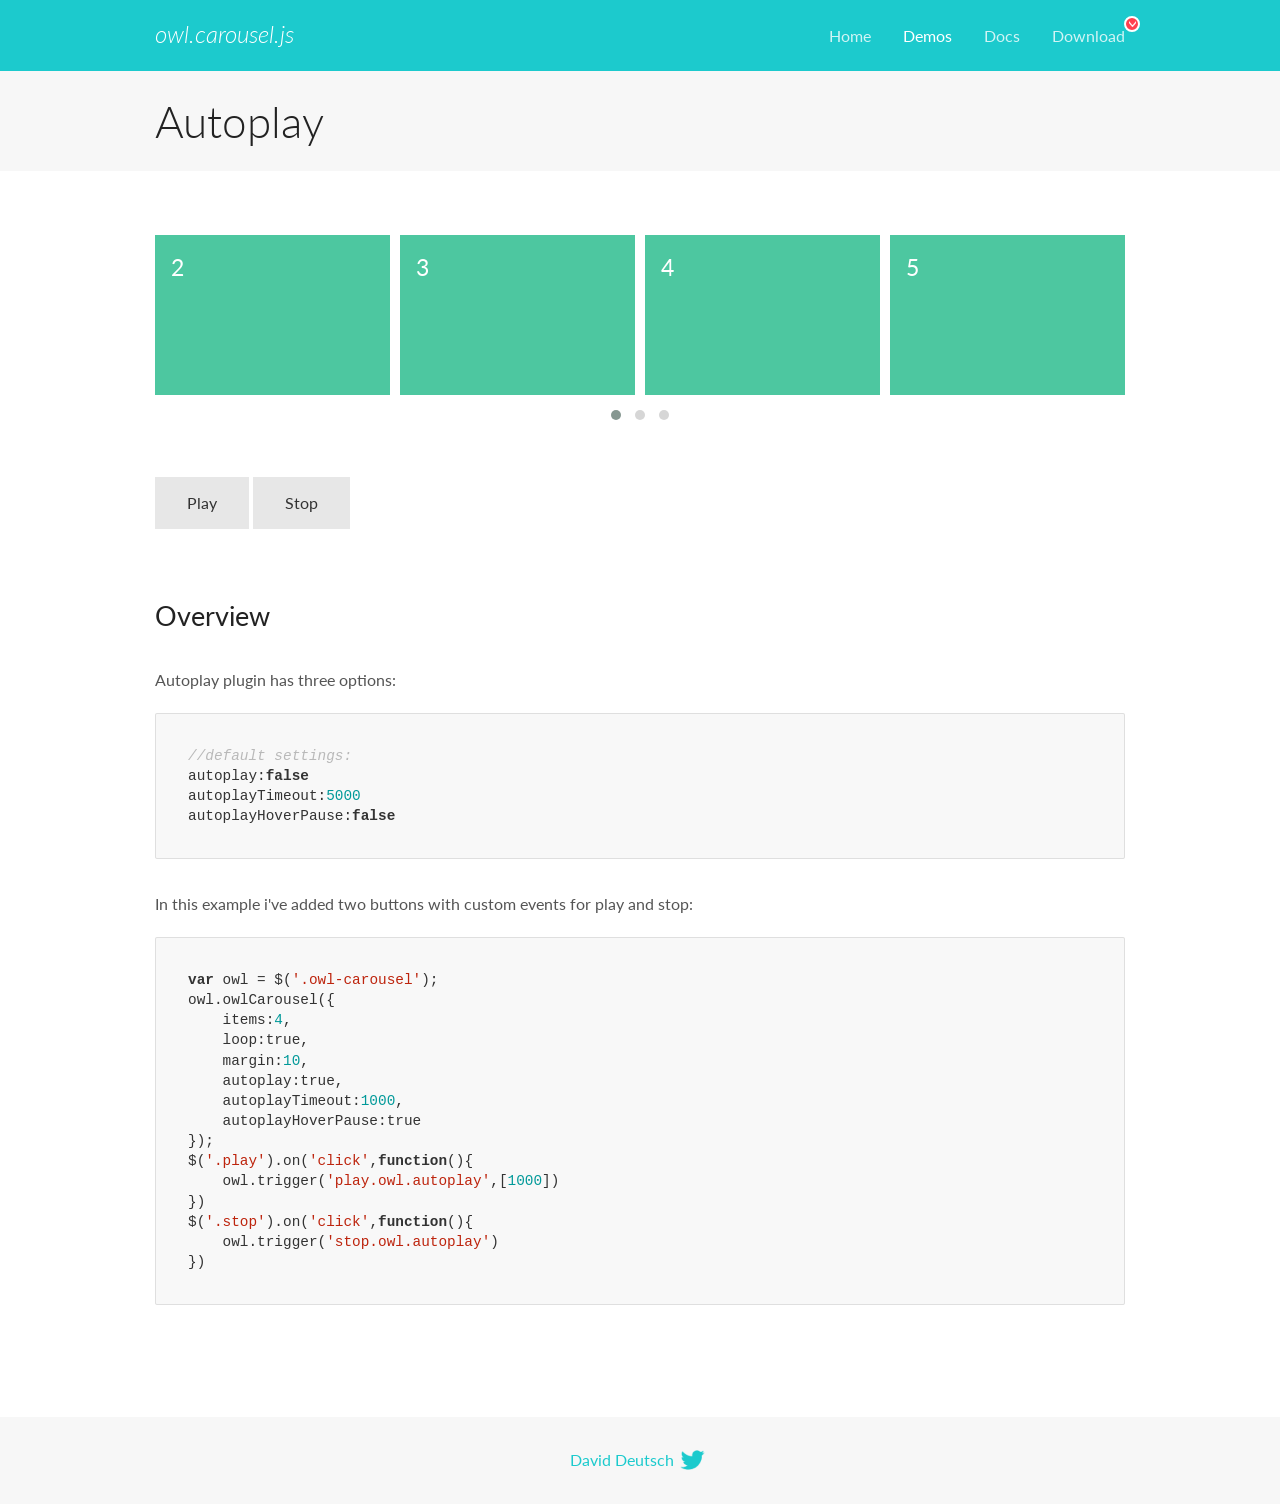
<file: Template2/OwlCarousel2-2.3.3/docs/demos/autoplay.html>
<!DOCTYPE html>
<html lang="en">
  <head>

    <!-- head -->
    <meta charset="utf-8">
    <meta name="msapplication-tap-highlight" content="no" />
    <meta name="viewport" content="width=device-width, initial-scale=1.0" />
    <meta name="description" content="Autoplay usage demo">
    <meta name="author" content="David Deutsch">
    <title>
      Autoplay Demo | Owl Carousel | 2.3.3
    </title>

    <!-- Stylesheets -->
    <link href='https://fonts.googleapis.com/css?family=Lato:300,400,700,400italic,300italic' rel='stylesheet' type='text/css'>
    <link rel="stylesheet" href="../assets/css/docs.theme.min.css">

    <!-- Owl Stylesheets -->
    <link rel="stylesheet" href="../assets/owlcarousel/assets/owl.carousel.min.css">
    <link rel="stylesheet" href="../assets/owlcarousel/assets/owl.theme.default.min.css">

    <!-- HTML5 shim and Respond.js IE8 support of HTML5 elements and media queries -->

    <!--[if lt IE 9]>
      <script src="https://oss.maxcdn.com/libs/html5shiv/3.7.0/html5shiv.js"></script>
      <script src="https://oss.maxcdn.com/libs/respond.js/1.3.0/respond.min.js"></script>
    <![endif]-->

    <!-- Favicons -->
    <link rel="apple-touch-icon-precomposed" sizes="144x144" href="../assets/ico/apple-touch-icon-144-precomposed.png">
    <link rel="shortcut icon" href="../assets/ico/favicon.png">
    <link rel="shortcut icon" href="favicon.ico">

    <!-- Yeah i know js should not be in header. Its required for demos.-->

    <!-- javascript -->
    <script src="../assets/vendors/jquery.min.js"></script>
    <script src="../assets/owlcarousel/owl.carousel.js"></script>
  </head>
  <body>

    <!-- header -->
    <header class="header">
      <div class="row">
        <div class="large-12 columns">
          <div class="brand left">
            <h3>
              <a href="/OwlCarousel2/">owl.carousel.js</a> 
            </h3>
          </div>
          <a id="toggle-nav" class="right">
            <span></span> <span></span> <span></span> 
          </a> 
          <div class="nav-bar">
            <ul class="clearfix">
              <li> <a href="/OwlCarousel2/index.html">Home</a>  </li>
              <li class="active">
                <a href="/OwlCarousel2/demos/demos.html">Demos</a> 
              </li>
              <li> <a href="/OwlCarousel2/docs/started-welcome.html">Docs</a>  </li>
              <li>
                <a href="https://github.com/OwlCarousel2/OwlCarousel2/archive/2.3.3.zip">Download</a> 
                <span class="download"></span> 
              </li>
            </ul>
          </div>
        </div>
      </div>
    </header>

    <!-- title -->
    <section class="title">
      <div class="row">
        <div class="large-12 columns">
          <h1>Autoplay</h1>
        </div>
      </div>
    </section>

    <!--  Demos -->
    <section id="demos">
      <div class="row">
        <div class="large-12 columns">
          <div class="owl-carousel owl-theme">
            <div class="item">
              <h4>1</h4>
            </div>
            <div class="item">
              <h4>2</h4>
            </div>
            <div class="item">
              <h4>3</h4>
            </div>
            <div class="item">
              <h4>4</h4>
            </div>
            <div class="item">
              <h4>5</h4>
            </div>
            <div class="item">
              <h4>6</h4>
            </div>
            <div class="item">
              <h4>7</h4>
            </div>
            <div class="item">
              <h4>8</h4>
            </div>
            <div class="item">
              <h4>9</h4>
            </div>
            <div class="item">
              <h4>10</h4>
            </div>
            <div class="item">
              <h4>11</h4>
            </div>
            <div class="item">
              <h4>12</h4>
            </div>
          </div>
          <a class="button secondary play">Play</a> 
          <a class="button secondary stop">Stop</a> 
          <h3 id="overview">Overview</h3>
          <p>Autoplay plugin has three options:</p>
          <pre><code>//default settings:
autoplay:false
autoplayTimeout:5000
autoplayHoverPause:false</code></pre>
          <p>In this example i&#39;ve added two buttons with custom events for play and stop:</p>
          <pre><code>var owl = $(&#39;.owl-carousel&#39;);
owl.owlCarousel({
    items:4,
    loop:true,
    margin:10,
    autoplay:true,
    autoplayTimeout:1000,
    autoplayHoverPause:true
});
$(&#39;.play&#39;).on(&#39;click&#39;,function(){
    owl.trigger(&#39;play.owl.autoplay&#39;,[1000])
})
$(&#39;.stop&#39;).on(&#39;click&#39;,function(){
    owl.trigger(&#39;stop.owl.autoplay&#39;)
})</code></pre>
          <script>
            $(document).ready(function() {
              var owl = $('.owl-carousel');
              owl.owlCarousel({
                items: 4,
                loop: true,
                margin: 10,
                autoplay: true,
                autoplayTimeout: 1000,
                autoplayHoverPause: true
              });
              $('.play').on('click', function() {
                owl.trigger('play.owl.autoplay', [1000])
              })
              $('.stop').on('click', function() {
                owl.trigger('stop.owl.autoplay')
              })
            })
          </script>
        </div>
      </div>
    </section>

    <!-- footer -->
    <footer class="footer">
      <div class="row">
        <div class="large-12 columns">
          <h5>
            <a href="/OwlCarousel2/docs/support-contact.html">David Deutsch</a> 
            <a id="custom-tweet-button" href="https://twitter.com/share?url=https://github.com/OwlCarousel2/OwlCarousel2&text=Owl Carousel - This is so awesome! " target="_blank"></a> 
          </h5>
        </div>
      </div>
    </footer>

    <!-- vendors -->
    <script src="../assets/vendors/highlight.js"></script>
    <script src="../assets/js/app.js"></script>
  </body>
</html>
</file>
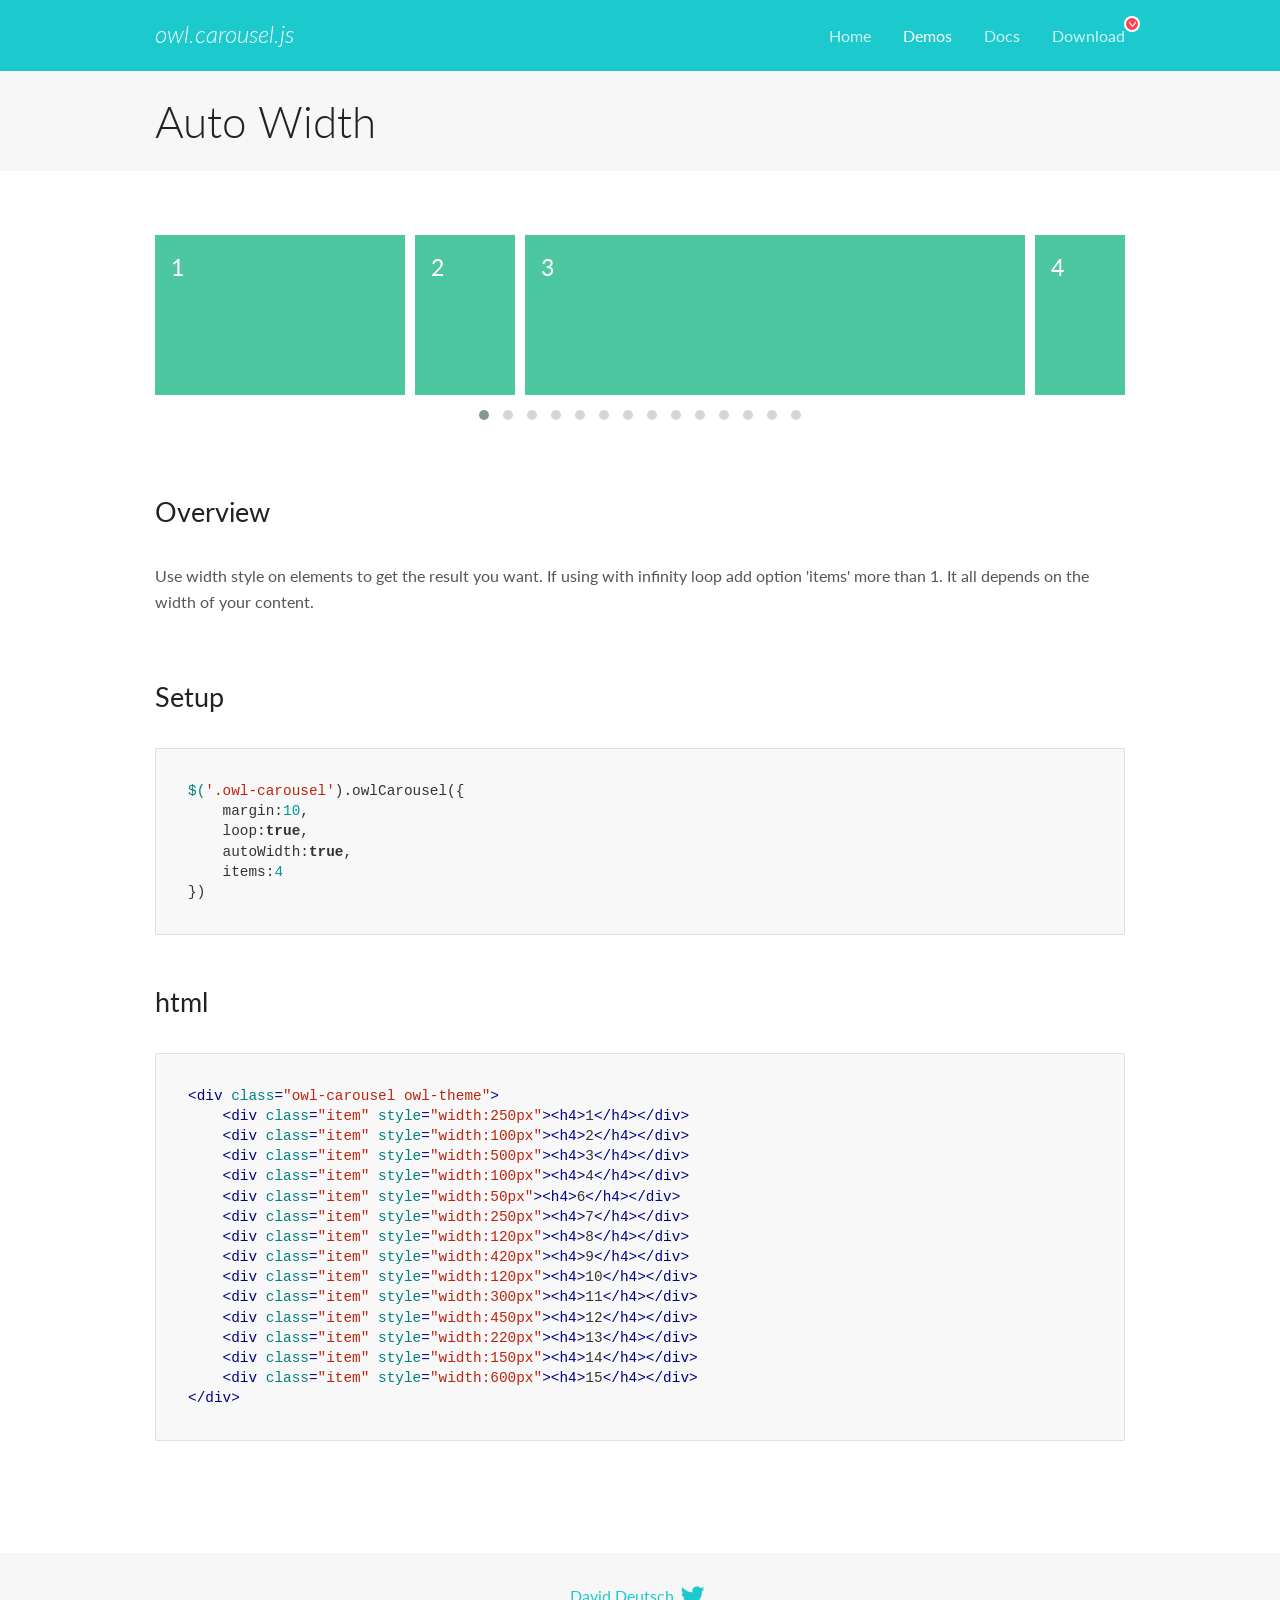
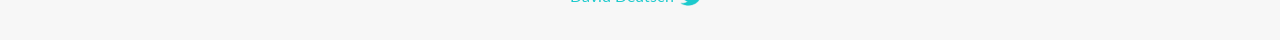
<file: Template2/OwlCarousel2-2.3.3/docs/demos/autowidth.html>
<!DOCTYPE html>
<html lang="en">
  <head>

    <!-- head -->
    <meta charset="utf-8">
    <meta name="msapplication-tap-highlight" content="no" />
    <meta name="viewport" content="width=device-width, initial-scale=1.0" />
    <meta name="description" content="Auto Width">
    <meta name="author" content="David Deutsch">
    <title>
      Auto Width Demo | Owl Carousel | 2.3.3
    </title>

    <!-- Stylesheets -->
    <link href='https://fonts.googleapis.com/css?family=Lato:300,400,700,400italic,300italic' rel='stylesheet' type='text/css'>
    <link rel="stylesheet" href="../assets/css/docs.theme.min.css">

    <!-- Owl Stylesheets -->
    <link rel="stylesheet" href="../assets/owlcarousel/assets/owl.carousel.min.css">
    <link rel="stylesheet" href="../assets/owlcarousel/assets/owl.theme.default.min.css">

    <!-- HTML5 shim and Respond.js IE8 support of HTML5 elements and media queries -->

    <!--[if lt IE 9]>
      <script src="https://oss.maxcdn.com/libs/html5shiv/3.7.0/html5shiv.js"></script>
      <script src="https://oss.maxcdn.com/libs/respond.js/1.3.0/respond.min.js"></script>
    <![endif]-->

    <!-- Favicons -->
    <link rel="apple-touch-icon-precomposed" sizes="144x144" href="../assets/ico/apple-touch-icon-144-precomposed.png">
    <link rel="shortcut icon" href="../assets/ico/favicon.png">
    <link rel="shortcut icon" href="favicon.ico">

    <!-- Yeah i know js should not be in header. Its required for demos.-->

    <!-- javascript -->
    <script src="../assets/vendors/jquery.min.js"></script>
    <script src="../assets/owlcarousel/owl.carousel.js"></script>
  </head>
  <body>

    <!-- header -->
    <header class="header">
      <div class="row">
        <div class="large-12 columns">
          <div class="brand left">
            <h3>
              <a href="/OwlCarousel2/">owl.carousel.js</a> 
            </h3>
          </div>
          <a id="toggle-nav" class="right">
            <span></span> <span></span> <span></span> 
          </a> 
          <div class="nav-bar">
            <ul class="clearfix">
              <li> <a href="/OwlCarousel2/index.html">Home</a>  </li>
              <li class="active">
                <a href="/OwlCarousel2/demos/demos.html">Demos</a> 
              </li>
              <li> <a href="/OwlCarousel2/docs/started-welcome.html">Docs</a>  </li>
              <li>
                <a href="https://github.com/OwlCarousel2/OwlCarousel2/archive/2.3.3.zip">Download</a> 
                <span class="download"></span> 
              </li>
            </ul>
          </div>
        </div>
      </div>
    </header>

    <!-- title -->
    <section class="title">
      <div class="row">
        <div class="large-12 columns">
          <h1>Auto Width</h1>
        </div>
      </div>
    </section>

    <!--  Demos -->
    <section id="demos">
      <div class="row">
        <div class="large-12 columns">
          <div class="owl-carousel owl-theme">
            <div class="item" style="width:250px">
              <h4>1</h4>
            </div>
            <div class="item" style="width:100px">
              <h4>2</h4>
            </div>
            <div class="item" style="width:500px">
              <h4>3</h4>
            </div>
            <div class="item" style="width:100px">
              <h4>4</h4>
            </div>
            <div class="item" style="width:50px">
              <h4>6</h4>
            </div>
            <div class="item" style="width:250px">
              <h4>7</h4>
            </div>
            <div class="item" style="width:120px">
              <h4>8</h4>
            </div>
            <div class="item" style="width:420px">
              <h4>9</h4>
            </div>
            <div class="item" style="width:120px">
              <h4>10</h4>
            </div>
            <div class="item" style="width:300px">
              <h4>11</h4>
            </div>
            <div class="item" style="width:450px">
              <h4>12</h4>
            </div>
            <div class="item" style="width:220px">
              <h4>13</h4>
            </div>
            <div class="item" style="width:150px">
              <h4>14</h4>
            </div>
            <div class="item" style="width:600px">
              <h4>15</h4>
            </div>
          </div>
          <h3 id="overview">Overview</h3>
          <p>Use width style on elements to get the result you want. If using with infinity loop add option &#39;items&#39; more than 1. It all depends on the width of your content.</p>
          <h3 id="setup">Setup</h3>
          <pre><code>$(&#39;.owl-carousel&#39;).owlCarousel({
    margin:10,
    loop:true,
    autoWidth:true,
    items:4
})</code></pre>
          <h3 id="html">html</h3>
          <pre><code>&lt;div class=&quot;owl-carousel owl-theme&quot;&gt;
    &lt;div class=&quot;item&quot; style=&quot;width:250px&quot;&gt;&lt;h4&gt;1&lt;/h4&gt;&lt;/div&gt;
    &lt;div class=&quot;item&quot; style=&quot;width:100px&quot;&gt;&lt;h4&gt;2&lt;/h4&gt;&lt;/div&gt;
    &lt;div class=&quot;item&quot; style=&quot;width:500px&quot;&gt;&lt;h4&gt;3&lt;/h4&gt;&lt;/div&gt;
    &lt;div class=&quot;item&quot; style=&quot;width:100px&quot;&gt;&lt;h4&gt;4&lt;/h4&gt;&lt;/div&gt;
    &lt;div class=&quot;item&quot; style=&quot;width:50px&quot;&gt;&lt;h4&gt;6&lt;/h4&gt;&lt;/div&gt;
    &lt;div class=&quot;item&quot; style=&quot;width:250px&quot;&gt;&lt;h4&gt;7&lt;/h4&gt;&lt;/div&gt;
    &lt;div class=&quot;item&quot; style=&quot;width:120px&quot;&gt;&lt;h4&gt;8&lt;/h4&gt;&lt;/div&gt;
    &lt;div class=&quot;item&quot; style=&quot;width:420px&quot;&gt;&lt;h4&gt;9&lt;/h4&gt;&lt;/div&gt;
    &lt;div class=&quot;item&quot; style=&quot;width:120px&quot;&gt;&lt;h4&gt;10&lt;/h4&gt;&lt;/div&gt;
    &lt;div class=&quot;item&quot; style=&quot;width:300px&quot;&gt;&lt;h4&gt;11&lt;/h4&gt;&lt;/div&gt;
    &lt;div class=&quot;item&quot; style=&quot;width:450px&quot;&gt;&lt;h4&gt;12&lt;/h4&gt;&lt;/div&gt;
    &lt;div class=&quot;item&quot; style=&quot;width:220px&quot;&gt;&lt;h4&gt;13&lt;/h4&gt;&lt;/div&gt;
    &lt;div class=&quot;item&quot; style=&quot;width:150px&quot;&gt;&lt;h4&gt;14&lt;/h4&gt;&lt;/div&gt;
    &lt;div class=&quot;item&quot; style=&quot;width:600px&quot;&gt;&lt;h4&gt;15&lt;/h4&gt;&lt;/div&gt;
&lt;/div&gt;</code></pre>
          <script>
            $(document).ready(function() {
              $('.owl-carousel').owlCarousel({
                margin: 10,
                loop: true,
                autoWidth: true,
                items: 4
              })
            })
          </script>
        </div>
      </div>
    </section>

    <!-- footer -->
    <footer class="footer">
      <div class="row">
        <div class="large-12 columns">
          <h5>
            <a href="/OwlCarousel2/docs/support-contact.html">David Deutsch</a> 
            <a id="custom-tweet-button" href="https://twitter.com/share?url=https://github.com/OwlCarousel2/OwlCarousel2&text=Owl Carousel - This is so awesome! " target="_blank"></a> 
          </h5>
        </div>
      </div>
    </footer>

    <!-- vendors -->
    <script src="../assets/vendors/highlight.js"></script>
    <script src="../assets/js/app.js"></script>
  </body>
</html>
</file>
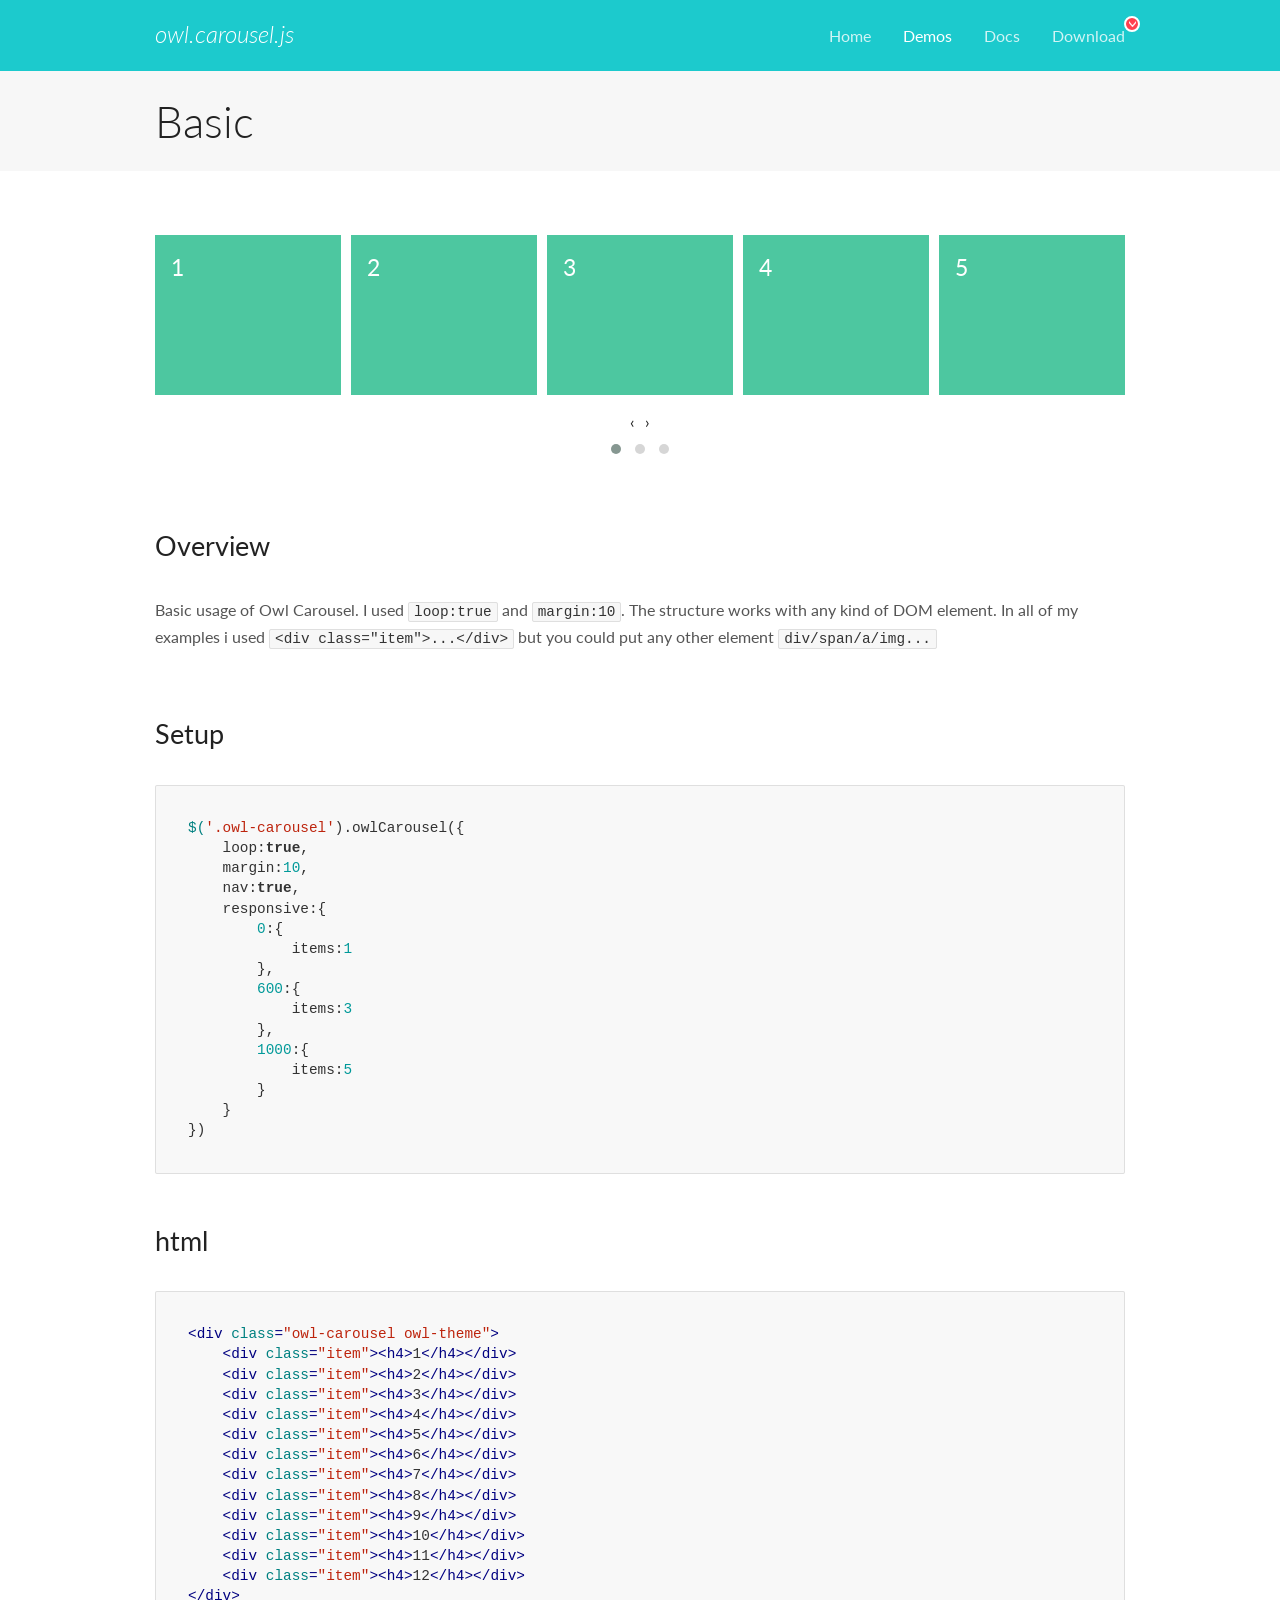
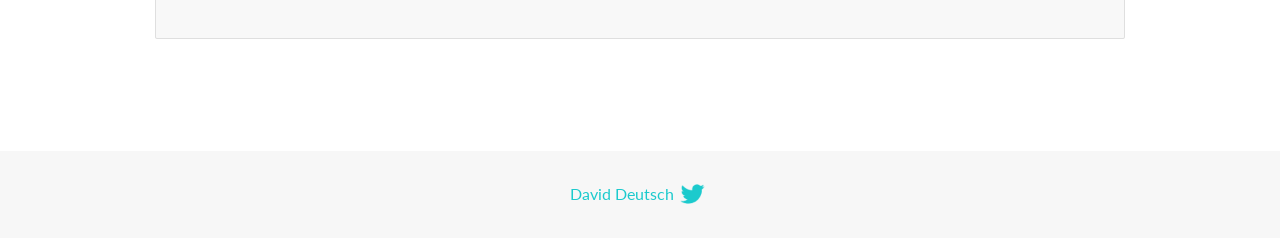
<file: Template2/OwlCarousel2-2.3.3/docs/demos/basic.html>
<!DOCTYPE html>
<html lang="en">
  <head>

    <!-- head -->
    <meta charset="utf-8">
    <meta name="msapplication-tap-highlight" content="no" />
    <meta name="viewport" content="width=device-width, initial-scale=1.0" />
    <meta name="description" content="Basic usage demo">
    <meta name="author" content="David Deutsch">
    <title>
      Basic Demo | Owl Carousel | 2.3.3
    </title>

    <!-- Stylesheets -->
    <link href='https://fonts.googleapis.com/css?family=Lato:300,400,700,400italic,300italic' rel='stylesheet' type='text/css'>
    <link rel="stylesheet" href="../assets/css/docs.theme.min.css">

    <!-- Owl Stylesheets -->
    <link rel="stylesheet" href="../assets/owlcarousel/assets/owl.carousel.min.css">
    <link rel="stylesheet" href="../assets/owlcarousel/assets/owl.theme.default.min.css">

    <!-- HTML5 shim and Respond.js IE8 support of HTML5 elements and media queries -->

    <!--[if lt IE 9]>
      <script src="https://oss.maxcdn.com/libs/html5shiv/3.7.0/html5shiv.js"></script>
      <script src="https://oss.maxcdn.com/libs/respond.js/1.3.0/respond.min.js"></script>
    <![endif]-->

    <!-- Favicons -->
    <link rel="apple-touch-icon-precomposed" sizes="144x144" href="../assets/ico/apple-touch-icon-144-precomposed.png">
    <link rel="shortcut icon" href="../assets/ico/favicon.png">
    <link rel="shortcut icon" href="favicon.ico">

    <!-- Yeah i know js should not be in header. Its required for demos.-->

    <!-- javascript -->
    <script src="../assets/vendors/jquery.min.js"></script>
    <script src="../assets/owlcarousel/owl.carousel.js"></script>
  </head>
  <body>

    <!-- header -->
    <header class="header">
      <div class="row">
        <div class="large-12 columns">
          <div class="brand left">
            <h3>
              <a href="/OwlCarousel2/">owl.carousel.js</a> 
            </h3>
          </div>
          <a id="toggle-nav" class="right">
            <span></span> <span></span> <span></span> 
          </a> 
          <div class="nav-bar">
            <ul class="clearfix">
              <li> <a href="/OwlCarousel2/index.html">Home</a>  </li>
              <li class="active">
                <a href="/OwlCarousel2/demos/demos.html">Demos</a> 
              </li>
              <li> <a href="/OwlCarousel2/docs/started-welcome.html">Docs</a>  </li>
              <li>
                <a href="https://github.com/OwlCarousel2/OwlCarousel2/archive/2.3.3.zip">Download</a> 
                <span class="download"></span> 
              </li>
            </ul>
          </div>
        </div>
      </div>
    </header>

    <!-- title -->
    <section class="title">
      <div class="row">
        <div class="large-12 columns">
          <h1>Basic</h1>
        </div>
      </div>
    </section>

    <!--  Demos -->
    <section id="demos">
      <div class="row">
        <div class="large-12 columns">
          <div class="owl-carousel owl-theme">
            <div class="item">
              <h4>1</h4>
            </div>
            <div class="item">
              <h4>2</h4>
            </div>
            <div class="item">
              <h4>3</h4>
            </div>
            <div class="item">
              <h4>4</h4>
            </div>
            <div class="item">
              <h4>5</h4>
            </div>
            <div class="item">
              <h4>6</h4>
            </div>
            <div class="item">
              <h4>7</h4>
            </div>
            <div class="item">
              <h4>8</h4>
            </div>
            <div class="item">
              <h4>9</h4>
            </div>
            <div class="item">
              <h4>10</h4>
            </div>
            <div class="item">
              <h4>11</h4>
            </div>
            <div class="item">
              <h4>12</h4>
            </div>
          </div>
          <h3 id="overview">Overview</h3>
          <p>Basic usage of Owl Carousel. I used <code>loop:true</code> and <code>margin:10</code>. The structure works with any kind of DOM element. In all of my examples i used <code>&lt;div class=&quot;item&quot;&gt;...&lt;/div&gt;</code> but you could
            put any other element <code>div/span/a/img...</code></p>
          <h3 id="setup">Setup</h3>
          <pre><code>$(&#39;.owl-carousel&#39;).owlCarousel({
    loop:true,
    margin:10,
    nav:true,
    responsive:{
        0:{
            items:1
        },
        600:{
            items:3
        },
        1000:{
            items:5
        }
    }
})</code></pre>
          <h3 id="html">html</h3>
          <pre><code>&lt;div class=&quot;owl-carousel owl-theme&quot;&gt;
    &lt;div class=&quot;item&quot;&gt;&lt;h4&gt;1&lt;/h4&gt;&lt;/div&gt;
    &lt;div class=&quot;item&quot;&gt;&lt;h4&gt;2&lt;/h4&gt;&lt;/div&gt;
    &lt;div class=&quot;item&quot;&gt;&lt;h4&gt;3&lt;/h4&gt;&lt;/div&gt;
    &lt;div class=&quot;item&quot;&gt;&lt;h4&gt;4&lt;/h4&gt;&lt;/div&gt;
    &lt;div class=&quot;item&quot;&gt;&lt;h4&gt;5&lt;/h4&gt;&lt;/div&gt;
    &lt;div class=&quot;item&quot;&gt;&lt;h4&gt;6&lt;/h4&gt;&lt;/div&gt;
    &lt;div class=&quot;item&quot;&gt;&lt;h4&gt;7&lt;/h4&gt;&lt;/div&gt;
    &lt;div class=&quot;item&quot;&gt;&lt;h4&gt;8&lt;/h4&gt;&lt;/div&gt;
    &lt;div class=&quot;item&quot;&gt;&lt;h4&gt;9&lt;/h4&gt;&lt;/div&gt;
    &lt;div class=&quot;item&quot;&gt;&lt;h4&gt;10&lt;/h4&gt;&lt;/div&gt;
    &lt;div class=&quot;item&quot;&gt;&lt;h4&gt;11&lt;/h4&gt;&lt;/div&gt;
    &lt;div class=&quot;item&quot;&gt;&lt;h4&gt;12&lt;/h4&gt;&lt;/div&gt;
&lt;/div&gt;</code></pre>
          <script>
            $(document).ready(function() {
              var owl = $('.owl-carousel');
              owl.owlCarousel({
                margin: 10,
                nav: true,
                loop: true,
                responsive: {
                  0: {
                    items: 1
                  },
                  600: {
                    items: 3
                  },
                  1000: {
                    items: 5
                  }
                }
              })
            })
          </script>
        </div>
      </div>
    </section>

    <!-- footer -->
    <footer class="footer">
      <div class="row">
        <div class="large-12 columns">
          <h5>
            <a href="/OwlCarousel2/docs/support-contact.html">David Deutsch</a> 
            <a id="custom-tweet-button" href="https://twitter.com/share?url=https://github.com/OwlCarousel2/OwlCarousel2&text=Owl Carousel - This is so awesome! " target="_blank"></a> 
          </h5>
        </div>
      </div>
    </footer>

    <!-- vendors -->
    <script src="../assets/vendors/highlight.js"></script>
    <script src="../assets/js/app.js"></script>
  </body>
</html>
</file>
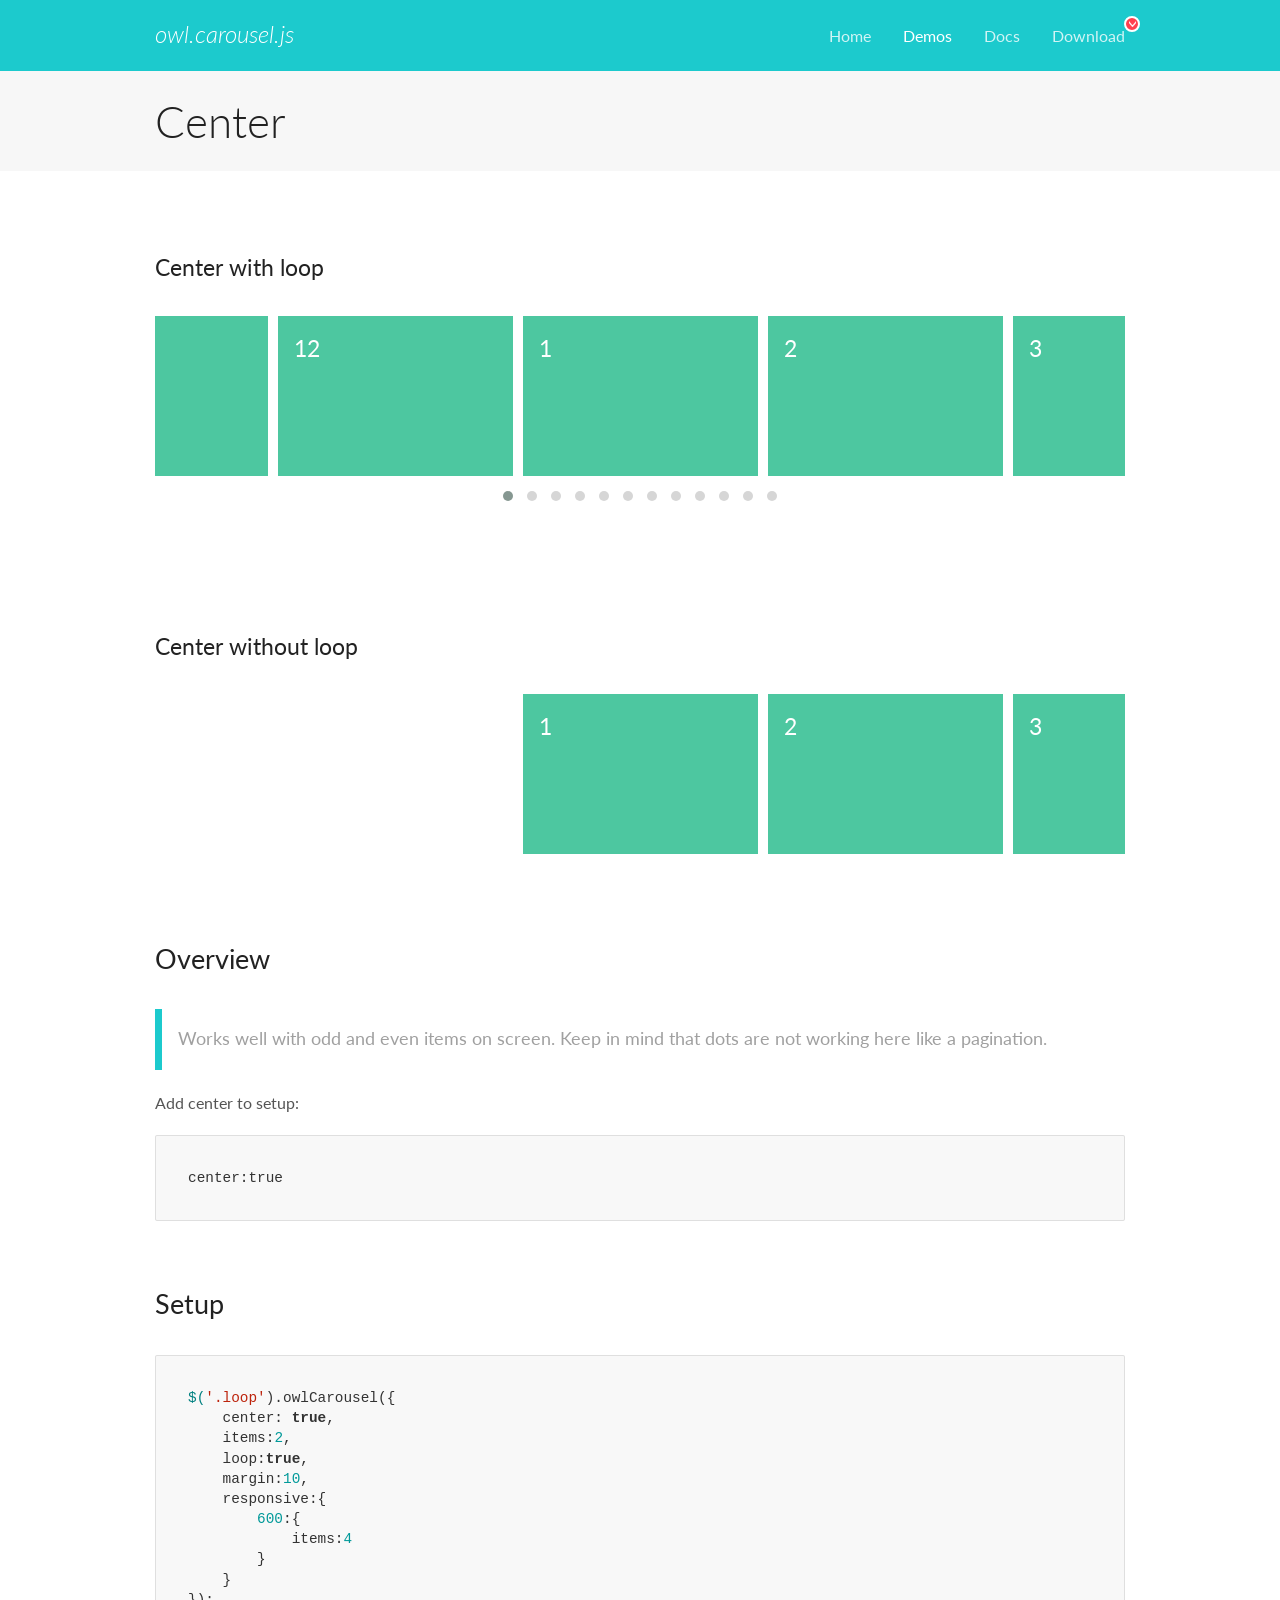
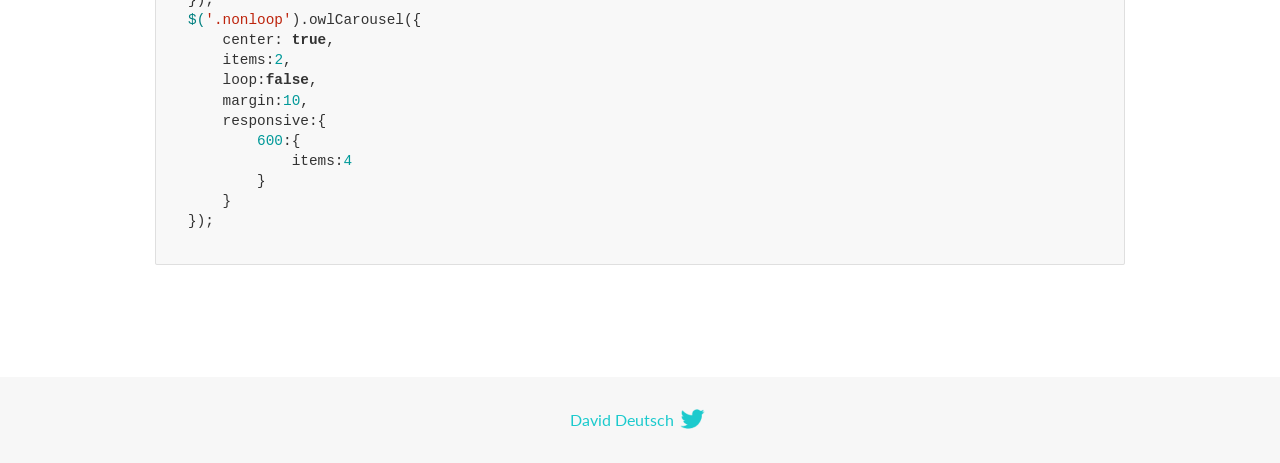
<file: Template2/OwlCarousel2-2.3.3/docs/demos/center.html>
<!DOCTYPE html>
<html lang="en">
  <head>

    <!-- head -->
    <meta charset="utf-8">
    <meta name="msapplication-tap-highlight" content="no" />
    <meta name="viewport" content="width=device-width, initial-scale=1.0" />
    <meta name="description" content="Center carousel">
    <meta name="author" content="David Deutsch">
    <title>
      Center Demo | Owl Carousel | 2.3.3
    </title>

    <!-- Stylesheets -->
    <link href='https://fonts.googleapis.com/css?family=Lato:300,400,700,400italic,300italic' rel='stylesheet' type='text/css'>
    <link rel="stylesheet" href="../assets/css/docs.theme.min.css">

    <!-- Owl Stylesheets -->
    <link rel="stylesheet" href="../assets/owlcarousel/assets/owl.carousel.min.css">
    <link rel="stylesheet" href="../assets/owlcarousel/assets/owl.theme.default.min.css">

    <!-- HTML5 shim and Respond.js IE8 support of HTML5 elements and media queries -->

    <!--[if lt IE 9]>
      <script src="https://oss.maxcdn.com/libs/html5shiv/3.7.0/html5shiv.js"></script>
      <script src="https://oss.maxcdn.com/libs/respond.js/1.3.0/respond.min.js"></script>
    <![endif]-->

    <!-- Favicons -->
    <link rel="apple-touch-icon-precomposed" sizes="144x144" href="../assets/ico/apple-touch-icon-144-precomposed.png">
    <link rel="shortcut icon" href="../assets/ico/favicon.png">
    <link rel="shortcut icon" href="favicon.ico">

    <!-- Yeah i know js should not be in header. Its required for demos.-->

    <!-- javascript -->
    <script src="../assets/vendors/jquery.min.js"></script>
    <script src="../assets/owlcarousel/owl.carousel.js"></script>
  </head>
  <body>

    <!-- header -->
    <header class="header">
      <div class="row">
        <div class="large-12 columns">
          <div class="brand left">
            <h3>
              <a href="/OwlCarousel2/">owl.carousel.js</a> 
            </h3>
          </div>
          <a id="toggle-nav" class="right">
            <span></span> <span></span> <span></span> 
          </a> 
          <div class="nav-bar">
            <ul class="clearfix">
              <li> <a href="/OwlCarousel2/index.html">Home</a>  </li>
              <li class="active">
                <a href="/OwlCarousel2/demos/demos.html">Demos</a> 
              </li>
              <li> <a href="/OwlCarousel2/docs/started-welcome.html">Docs</a>  </li>
              <li>
                <a href="https://github.com/OwlCarousel2/OwlCarousel2/archive/2.3.3.zip">Download</a> 
                <span class="download"></span> 
              </li>
            </ul>
          </div>
        </div>
      </div>
    </header>

    <!-- title -->
    <section class="title">
      <div class="row">
        <div class="large-12 columns">
          <h1>Center</h1>
        </div>
      </div>
    </section>

    <!--  Demos -->
    <section id="demos">
      <div class="row">
        <div class="large-12 columns">
          <h4 id="center-with-loop">Center with loop</h4>
          <div class="loop owl-carousel owl-theme">
            <div class="item">
              <h4>1</h4>
            </div>
            <div class="item">
              <h4>2</h4>
            </div>
            <div class="item">
              <h4>3</h4>
            </div>
            <div class="item">
              <h4>4</h4>
            </div>
            <div class="item">
              <h4>5</h4>
            </div>
            <div class="item">
              <h4>6</h4>
            </div>
            <div class="item">
              <h4>7</h4>
            </div>
            <div class="item">
              <h4>8</h4>
            </div>
            <div class="item">
              <h4>9</h4>
            </div>
            <div class="item">
              <h4>10</h4>
            </div>
            <div class="item">
              <h4>11</h4>
            </div>
            <div class="item">
              <h4>12</h4>
            </div>
          </div>
          <br>
          <h4 id="center-without-loop">Center without loop</h4>
          <div class="nonloop owl-carousel">
            <div class="item">
              <h4>1</h4>
            </div>
            <div class="item">
              <h4>2</h4>
            </div>
            <div class="item">
              <h4>3</h4>
            </div>
            <div class="item">
              <h4>4</h4>
            </div>
            <div class="item">
              <h4>5</h4>
            </div>
            <div class="item">
              <h4>6</h4>
            </div>
            <div class="item">
              <h4>7</h4>
            </div>
            <div class="item">
              <h4>8</h4>
            </div>
            <div class="item">
              <h4>9</h4>
            </div>
            <div class="item">
              <h4>10</h4>
            </div>
            <div class="item">
              <h4>11</h4>
            </div>
            <div class="item">
              <h4>12</h4>
            </div>
          </div>
          <h3 id="overview">Overview</h3>
          <blockquote>
            <p>Works well with odd and even items on screen. Keep in mind that dots are not working here like a pagination.</p>
          </blockquote>
          <p>Add center to setup:</p>
          <pre><code>center:true</code></pre>
          <h3 id="setup">Setup</h3>
          <pre><code>$(&#39;.loop&#39;).owlCarousel({
    center: true,
    items:2,
    loop:true,
    margin:10,
    responsive:{
        600:{
            items:4
        }
    }
});
$(&#39;.nonloop&#39;).owlCarousel({
    center: true,
    items:2,
    loop:false,
    margin:10,
    responsive:{
        600:{
            items:4
        }
    }
});</code></pre>
          <script>
            jQuery(document).ready(function($) {
              $('.loop').owlCarousel({
                center: true,
                items: 2,
                loop: true,
                margin: 10,
                responsive: {
                  600: {
                    items: 4
                  }
                }
              });
              $('.nonloop').owlCarousel({
                center: true,
                items: 2,
                loop: false,
                margin: 10,
                responsive: {
                  600: {
                    items: 4
                  }
                }
              });
            });
          </script>
        </div>
      </div>
    </section>

    <!-- footer -->
    <footer class="footer">
      <div class="row">
        <div class="large-12 columns">
          <h5>
            <a href="/OwlCarousel2/docs/support-contact.html">David Deutsch</a> 
            <a id="custom-tweet-button" href="https://twitter.com/share?url=https://github.com/OwlCarousel2/OwlCarousel2&text=Owl Carousel - This is so awesome! " target="_blank"></a> 
          </h5>
        </div>
      </div>
    </footer>

    <!-- vendors -->
    <script src="../assets/vendors/highlight.js"></script>
    <script src="../assets/js/app.js"></script>
  </body>
</html>
</file>
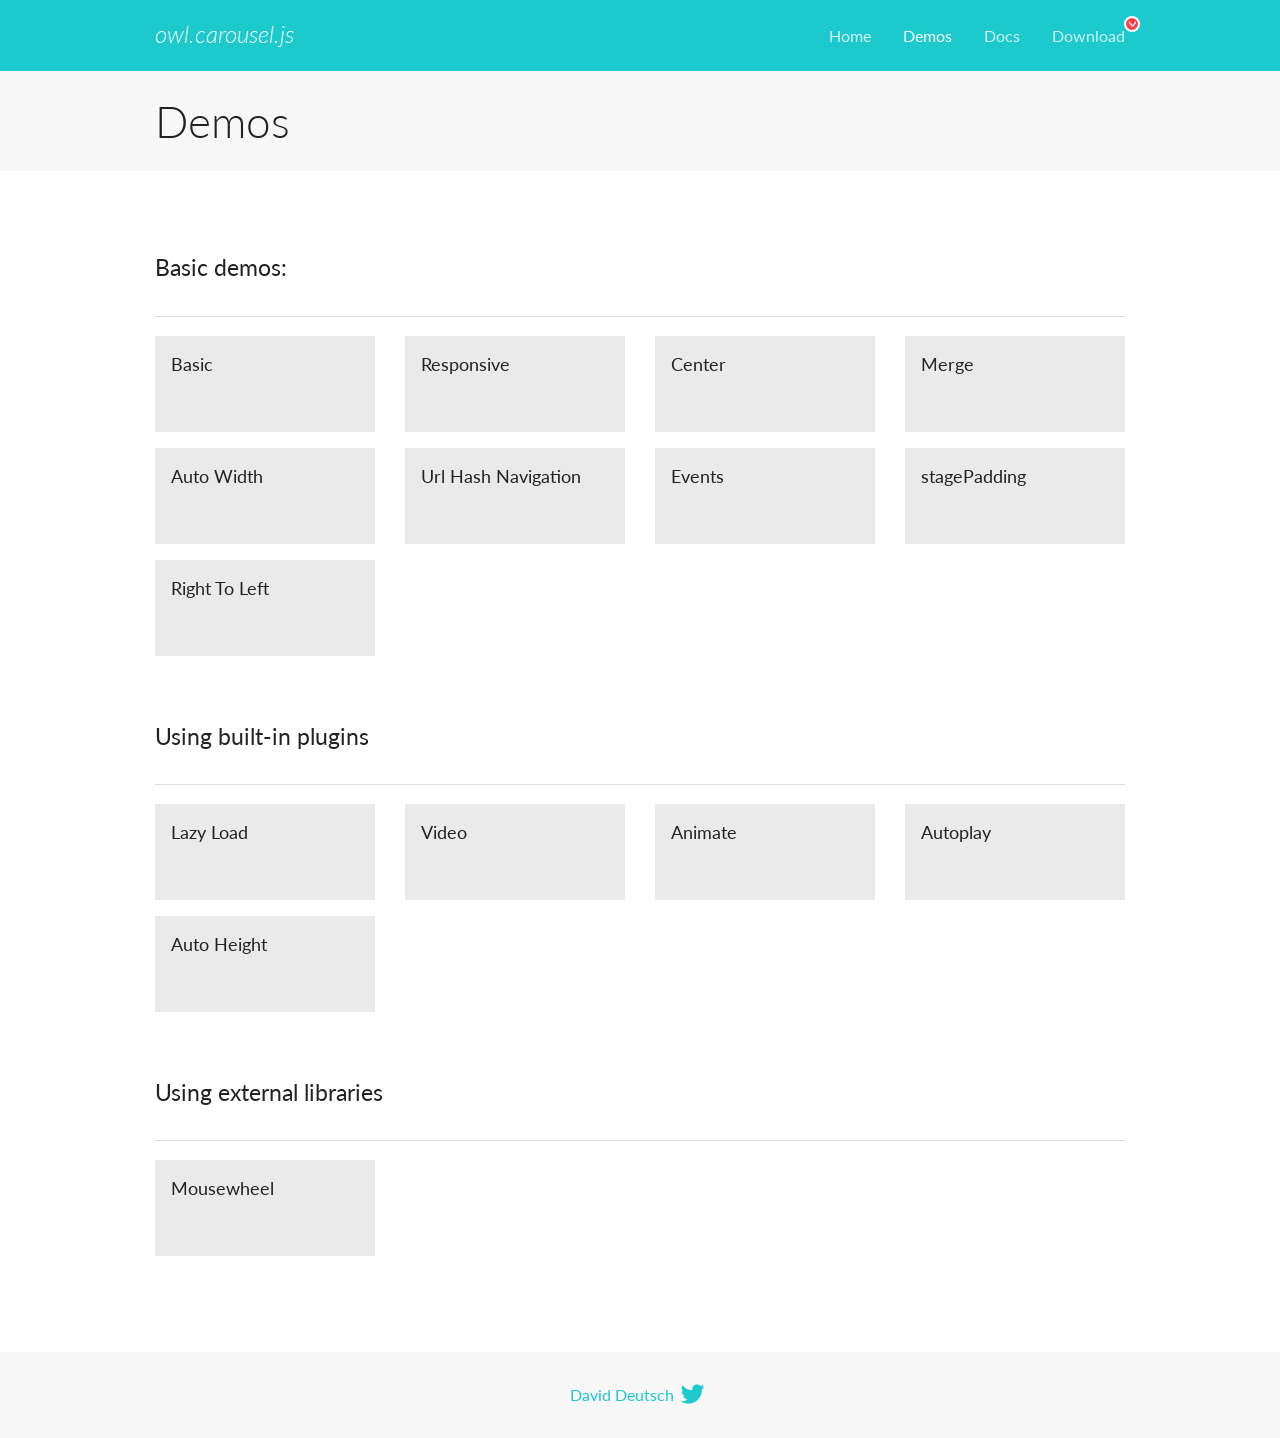
<file: Template2/OwlCarousel2-2.3.3/docs/demos/demos.html>
<!DOCTYPE html>
<html lang="en">
  <head>

    <!-- head -->
    <meta charset="utf-8">
    <meta name="msapplication-tap-highlight" content="no" />
    <meta name="viewport" content="width=device-width, initial-scale=1.0" />
    <meta name="description" content="A list of Owl Carousel examples.">
    <meta name="author" content="David Deutsch">
    <title>
      Demos | Owl Carousel | 2.3.3
    </title>

    <!-- Stylesheets -->
    <link href='https://fonts.googleapis.com/css?family=Lato:300,400,700,400italic,300italic' rel='stylesheet' type='text/css'>
    <link rel="stylesheet" href="../assets/css/docs.theme.min.css">

    <!-- Owl Stylesheets -->
    <link rel="stylesheet" href="../assets/owlcarousel/assets/owl.carousel.min.css">
    <link rel="stylesheet" href="../assets/owlcarousel/assets/owl.theme.default.min.css">

    <!-- HTML5 shim and Respond.js IE8 support of HTML5 elements and media queries -->

    <!--[if lt IE 9]>
      <script src="https://oss.maxcdn.com/libs/html5shiv/3.7.0/html5shiv.js"></script>
      <script src="https://oss.maxcdn.com/libs/respond.js/1.3.0/respond.min.js"></script>
    <![endif]-->

    <!-- Favicons -->
    <link rel="apple-touch-icon-precomposed" sizes="144x144" href="../assets/ico/apple-touch-icon-144-precomposed.png">
    <link rel="shortcut icon" href="../assets/ico/favicon.png">
    <link rel="shortcut icon" href="favicon.ico">

    <!-- Yeah i know js should not be in header. Its required for demos.-->

    <!-- javascript -->
    <script src="../assets/vendors/jquery.min.js"></script>
    <script src="../assets/owlcarousel/owl.carousel.js"></script>
  </head>
  <body>

    <!-- header -->
    <header class="header">
      <div class="row">
        <div class="large-12 columns">
          <div class="brand left">
            <h3>
              <a href="/OwlCarousel2/">owl.carousel.js</a> 
            </h3>
          </div>
          <a id="toggle-nav" class="right">
            <span></span> <span></span> <span></span> 
          </a> 
          <div class="nav-bar">
            <ul class="clearfix">
              <li> <a href="/OwlCarousel2/index.html">Home</a>  </li>
              <li class="active">
                <a href="/OwlCarousel2/demos/demos.html">Demos</a> 
              </li>
              <li> <a href="/OwlCarousel2/docs/started-welcome.html">Docs</a>  </li>
              <li>
                <a href="https://github.com/OwlCarousel2/OwlCarousel2/archive/2.3.3.zip">Download</a> 
                <span class="download"></span> 
              </li>
            </ul>
          </div>
        </div>
      </div>
    </header>

    <!-- title -->
    <section class="title">
      <div class="row">
        <div class="large-12 columns">
          <h1>Demos</h1>
        </div>
      </div>
    </section>

    <!--  Demos -->
    <section id="demos">
      <div class="row">
        <div class="large-12 columns">
          <h4 id="basic-demos-">Basic demos:</h4>
          <hr>
          <div class="demo-list">
            <div class="row">
              <div class="small-6 medium-4 large-3 columns">
                <a href="basic.html" class="demo-block">
                  <h5>Basic </h5>
                </a> 
              </div>
              <div class="small-6 medium-4 large-3 columns">
                <a href="responsive.html" class="demo-block">
                  <h5>Responsive </h5>
                </a> 
              </div>
              <div class="small-6 medium-4 large-3 columns">
                <a href="center.html" class="demo-block">
                  <h5>Center </h5>
                </a> 
              </div>
              <div class="small-6 medium-4 large-3 columns">
                <a href="merge.html" class="demo-block">
                  <h5>Merge </h5>
                </a> 
              </div>
              <div class="small-6 medium-4 large-3 columns">
                <a href="autowidth.html" class="demo-block">
                  <h5>Auto Width </h5>
                </a> 
              </div>
              <div class="small-6 medium-4 large-3 columns">
                <a href="urlhashnav.html" class="demo-block">
                  <h5>Url Hash Navigation </h5>
                </a> 
              </div>
              <div class="small-6 medium-4 large-3 columns">
                <a href="events.html" class="demo-block">
                  <h5>Events </h5>
                </a> 
              </div>
              <div class="small-6 medium-4 large-3 columns">
                <a href="stagepadding.html" class="demo-block">
                  <h5>stagePadding </h5>
                </a> 
              </div>
              <div class="small-6 medium-4 large-3 columns">
                <a href="rtl.html" class="demo-block">
                  <h5>Right To Left </h5>
                </a> 
              </div>
            </div>
          </div>
          <h4 id="using-built-in-plugins">Using built-in plugins</h4>
          <hr>
          <div class="demo-list">
            <div class="row">
              <div class="small-6 medium-4 large-3 columns">
                <a href="lazyLoad.html" class="demo-block">
                  <h5>Lazy Load </h5>
                </a> 
              </div>
              <div class="small-6 medium-4 large-3 columns">
                <a href="video.html" class="demo-block">
                  <h5>Video </h5>
                </a> 
              </div>
              <div class="small-6 medium-4 large-3 columns">
                <a href="animate.html" class="demo-block">
                  <h5>Animate </h5>
                </a> 
              </div>
              <div class="small-6 medium-4 large-3 columns">
                <a href="autoplay.html" class="demo-block">
                  <h5>Autoplay </h5>
                </a> 
              </div>
              <div class="small-6 medium-4 large-3 columns">
                <a href="autoheight.html" class="demo-block">
                  <h5>Auto Height </h5>
                </a> 
              </div>
            </div>
          </div>
          <h4 id="using-external-libraries">Using external libraries</h4>
          <hr>
          <div class="demo-list">
            <div class="row">
              <div class="small-6 medium-4 large-3 columns">
                <a href="mousewheel.html" class="demo-block">
                  <h5>Mousewheel </h5>
                </a> 
              </div>
            </div>
          </div>
        </div>
      </div>
    </section>

    <!-- footer -->
    <footer class="footer">
      <div class="row">
        <div class="large-12 columns">
          <h5>
            <a href="/OwlCarousel2/docs/support-contact.html">David Deutsch</a> 
            <a id="custom-tweet-button" href="https://twitter.com/share?url=https://github.com/OwlCarousel2/OwlCarousel2&text=Owl Carousel - This is so awesome! " target="_blank"></a> 
          </h5>
        </div>
      </div>
    </footer>

    <!-- vendors -->
    <script src="../assets/vendors/highlight.js"></script>
    <script src="../assets/js/app.js"></script>
  </body>
</html>
</file>
<file: Template2/css/resert.css>
/* http://meyerweb.com/eric/tools/css/reset/ 
   v2.0b1 | 201101 
   NOTE: WORK IN PROGRESS
   USE WITH CAUTION AND TEST WITH ABANDON */
 
html, body, div, span, applet, object, iframe,
h1, h2, h3, h4, h5, h6, p, blockquote, pre,
a, abbr, acronym, address, big, cite, code,
del, dfn, em, img, ins, kbd, q, s, samp,
small, strike, strong, sub, sup, tt, var,
b, u, i, center,
dl, dt, dd, ol, ul, li,
fieldset, form, label, legend,
table, caption, tbody, tfoot, thead, tr, th, td,
article, aside, canvas, details, figcaption, figure, 
footer, header, hgroup, menu, nav, section, summary,
time, mark, audio, video {
    margin: 0;
    padding: 0;
    border: 0;
    outline: 0;
    font-size: 100%;
    font: inherit;
    vertical-align: baseline;
}
/* HTML5 display-role reset for older browsers */
article, aside, details, figcaption, figure, 
footer, header, hgroup, menu, nav, section {
    display: block;
}
body {
    line-height: 1;
}
ol, ul {
    list-style: none;
}
blockquote, q {
    quotes: none;
}
blockquote:before, blockquote:after,
q:before, q:after {
    content: '';
    content: none;
}
 
/* remember to highlight inserts somehow! */
ins {
    text-decoration: none;
}
del {
    text-decoration: line-through;
}
 
table {
    border-collapse: collapse;
    border-spacing: 0;
}
</file>
<file: Template2/css/style.css>
header #slide{
	background-image:url("../Image/slider.png");
		background-size: cover;
	background-position: center;
	height: calc(100vh);
	padding-top: 150px;
}
header #slide .text-center{

}

header .progress{
	height: 70px;
}
.search-wrapper {
    position: absolute;
    transform: translate(-50%, -50%);

	height:0;
	left: 27%;
}
.search-wrapper.active {}
header .progress .progress-bar{
	font-size: 20pt;
	padding-left: 80px;
}
header .progress-bar-animated ul li{
	font-size: 12pt;
	padding-top: 15px;
	
}
.justify-content-start li a{
	color:  #1a54e7 !important ;
	
}
.test
{
	padding-bottom: 12px;
}
.justify-content-start li a:hover{
	border-bottom-color: #1a54e7;
	border: 2px;
}
header .progress-bar-animated ul li a{
color: #b7b7ae;
}

.test:hover{
	border-bottom: 3px solid #1a54e7 !important;

}
.justify-content-between{
	color: white !important;

}
#slide .container{
	padding-top: 160px;
}
#slide .text-center{
	color: white;
	padding-top: 50px;
}
.row{
	padding-top: 30px;

}
#main .Main-slide{
	background-image: url("../Image/sliderMain.png");
	  background-position: center;
    background-repeat: no-repeat;
    background-size: cover;
	
}
#main .containerfluid{
	background-image: url("../Image/sliderMain.png");
	  background-position: center;
    background-repeat: no-repeat;
    background-size: cover;
}
#main-bottom{
		background-image: url("../Image/footer.png");
	  background-position: center;
    background-repeat: no-repeat;
    background-size: cover;
    height:20rem;
	padding-top: 1em;
	color: white ;

}
#main-bottom .p-tieude{
	font-size: 48pt;
	padding-bottom: 2px;
}
#main-bottom p-text{
font-size: 24pt;
}


@media only screen and (max-width: 320px) {
 
.justify-content-start li a{
	display: none;
}
.progress-bar span{
	font-size: 10pt;
	
}
#main .card{
	font-size: 10pt;

}


header #slide{
	background-size:320px 300px;
	background-repeat: no-repeat;
}
}

.search-wrapper .input-holder {    
    height: 70px;
    width:70px;
	
    background: rgba(255,255,255,0);
   
    position: relative;
    transition: all 0.3s ease-in-out;
}
.search-wrapper.active .input-holder {
    width:450px;
    border-radius: 50px;

    background: rgba(0,0,0,0.5);
    transition: all .5s cubic-bezier(0.000, 0.105, 0.035, 1.570);
}
.search-wrapper .input-holder .search-input {
    width:80%;
    height: 50px;
   	margin-left: 4em;
    opacity: 0;
    position: absolute;
	padding-left: 100px;
    background: transparent;
    box-sizing: border-box;
    border:none;
    outline:none;
    font-family:"Open Sans", Arial, Verdana;
    font-size: 18px;
    font-weight: 400;
    line-height: 20px;
    color:#000000;
    transform: translate(0, 60px);
    transition: all .3s cubic-bezier(0.000, 0.105, 0.035, 1.570);
    transition-delay: 0.3s;
}
.search-wrapper.active .input-holder .search-input {
    opacity: 1;
    transform: translate(0, 10px);
}
.search-wrapper .input-holder .search-icon {
    width:70px;
    height:70px;
    border: none;
   padding-left: 100px;
    background: #f6f6f6;
    padding:0px;
    outline:none;
    position: relative;
    z-index: 2;
    float:left ;
    cursor: pointer;
    transition: all 0.3s ease-in-out;
}
.search-wrapper.active .input-holder .search-icon {
    width: 50px;
    height:50px;
    margin: 10px;

    border-radius: 30px;
}
.search-wrapper .input-holder .search-icon span {
    width:22px;
    height:22px;

    display: inline-block;
    vertical-align: middle;
    position:relative;
    transform: rotate(45deg);
    transition: all .4s cubic-bezier(0.650, -0.600, 0.240, 1.650);
}
.search-wrapper.active .input-holder .search-icon span {
    transform: rotate(-45deg);
}
.search-wrapper .input-holder .search-icon span::before, .search-wrapper .input-holder .search-icon span::after {
    position: absolute; 
    content:'';
}
.search-wrapper .input-holder .search-icon span::before {
    width: 3px;
    height: 15px;
    left: 5px;
    top: 14px;

    border-radius:1px;
    background: #603b3b;
}
.search-wrapper .input-holder .search-icon span::after {
    width: 14px;
    height: 14px;
    left: 0px;
    top: 0px;

    border-radius: 16px;
    border: 1px solid #b1b1b1;
}
.search-wrapper .close {
    position: absolute;
    z-index: 1;
    top:24px;
    right:20px;
    width:25px;
    height:25px;

    cursor: pointer;
    transform: rotate(-180deg);
    transition: all .3s cubic-bezier(0.285, -0.450, 0.935, 0.110);
    transition-delay: 0.2s;
}
.search-wrapper.active .close {
    right:-50px;
    transform: rotate(45deg);
    transition: all .6s cubic-bezier(0.000, 0.105, 0.035, 1.570);
    transition-delay: 0.5s;

}
.search-wrapper .close::before, .search-wrapper .close::after {
    position:absolute;
    content:'';
    background: #FE5F55;
    border-radius: 2px;

}
.search-wrapper .close::before {
    width: 5px;
    height: 25px;
    left: 10px;
    top: 0px;

}
.search-wrapper .close::after {
    width: 25px;
    height: 5px;
    left: 0px;
    top: 10px;

}
 

 
  #main .card-img-overlay{
	padding-top: 10em;
  }

  #main span{
  	background-color: #d90445;
  	float: left;
  	width: 4em;
  	text-align: center;
	height: 2em;
	padding-top: 5px;
	margin-top: 30px;
  }
  #main .p-main
  {
  	float: right;
  	font-size: 15pt;
  	padding-top: 2em;
  }
  #main .card
  {
		margin: 15px 0;
  }
  #main .card #p-nature{
  	margin-top: -3em;
  	background-color: #58b600;
  }
  #main .card #p-people{
  	margin-top: -3em;
  	background-color: #1a54e7;
  }
  #main .card #p-trips{
  	margin-top: -3em;
  	background-color: #d90445;
  }
  #main .card #p-tech{
  	margin-top: -3em;
  	background-color: #000000;
  }
   #main .card #p-fashion{
  	margin-top: -3em;
  	background-color: #8200b2;
  }


.input-group-text{
    position: absolute;
    right: 0;
    padding:5px 15px;
   border-radius: 20px !important;
}
.input-group-append{
    border-radius: 20px;
}
.letter-input{
    border-radius: 20px !important;
    background-color: #2c6cff !important;
    border: none;

}

.letter-Donec{
    color:#8baeff;
}
</file>
